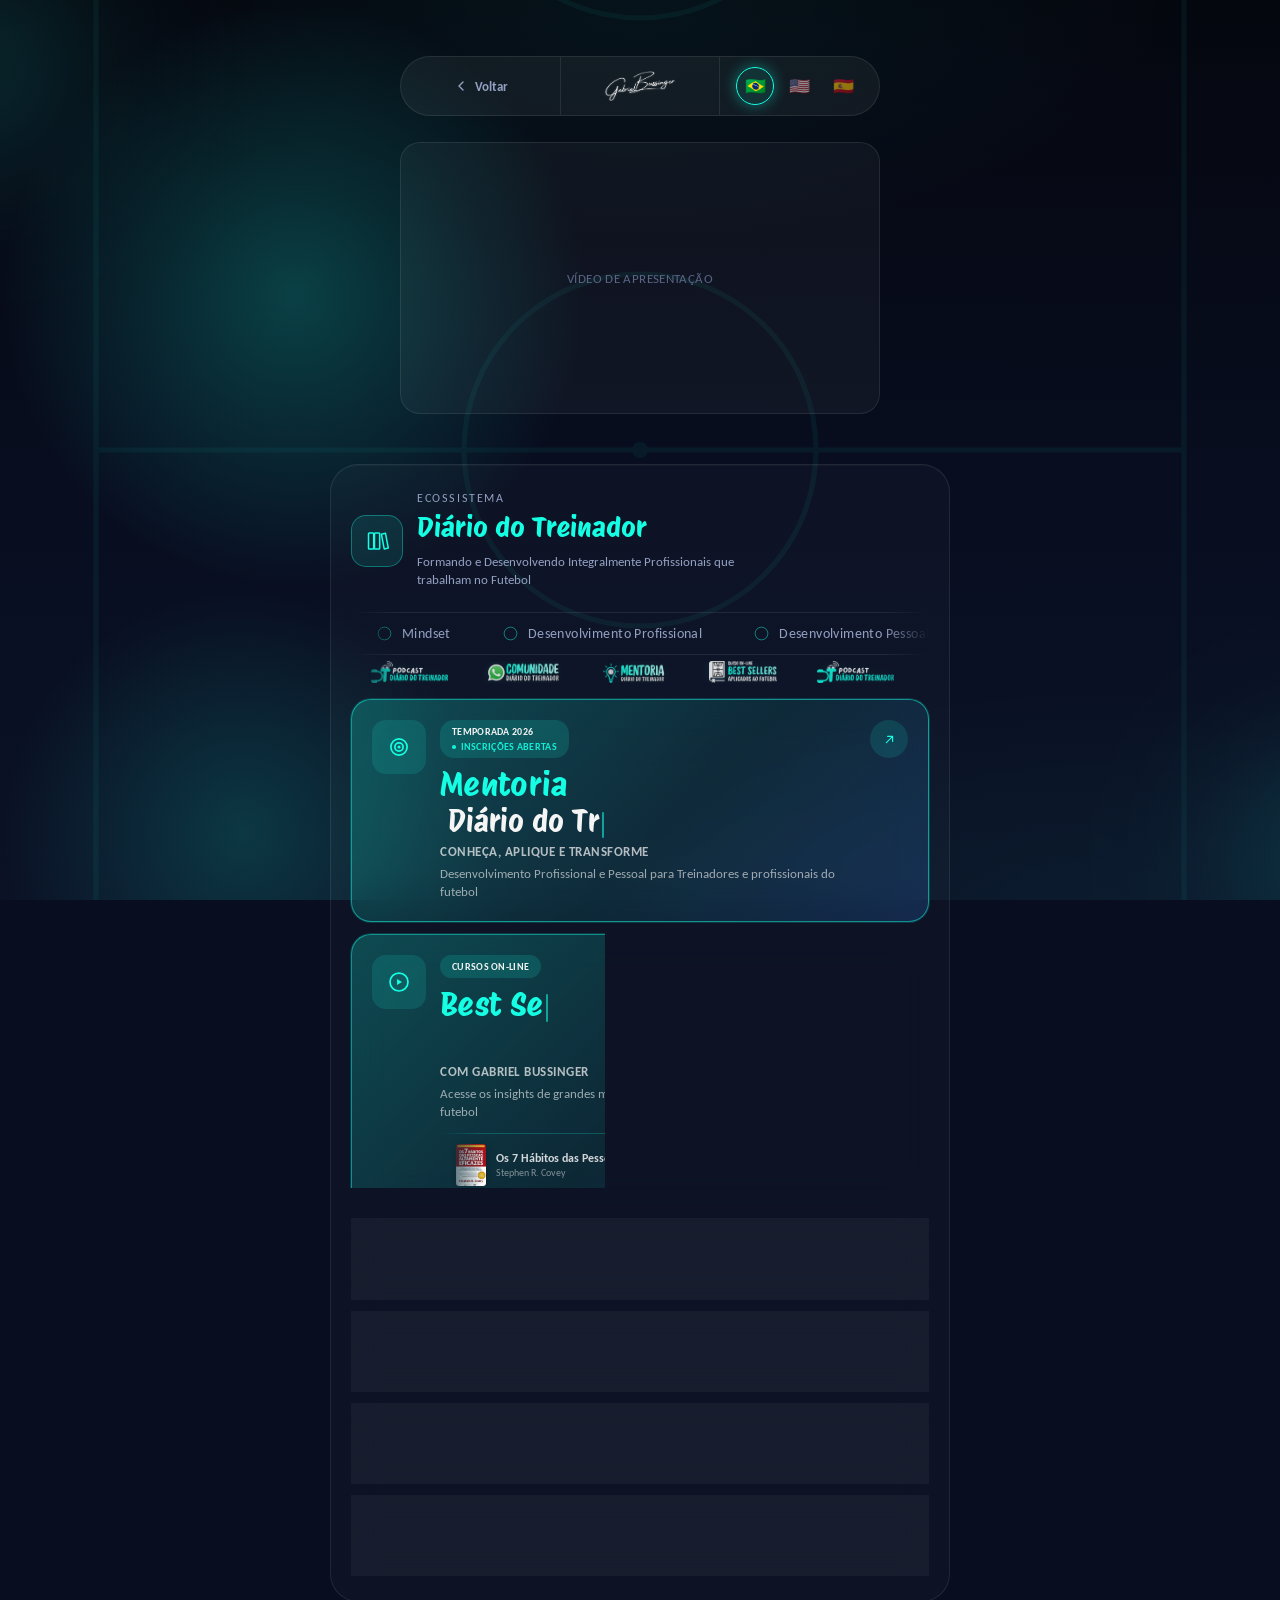
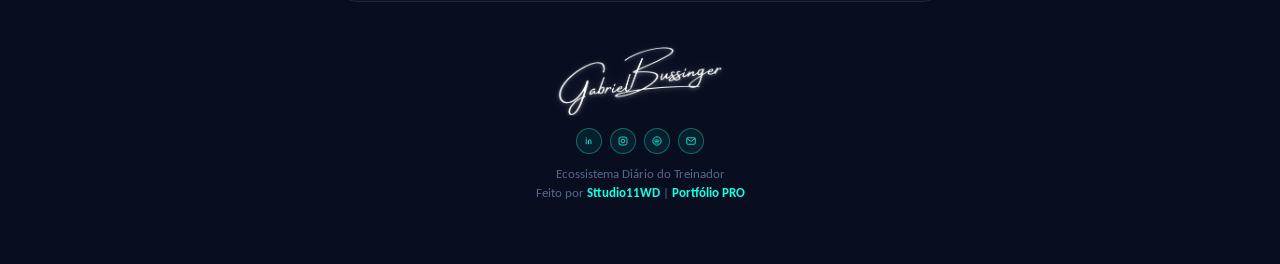
<file: index.html>
<!DOCTYPE html>
<html lang="pt-BR">
<head>
<meta charset="UTF-8" />
<meta name="viewport" content="width=device-width, initial-scale=1.0" />
<meta name="theme-color" content="#14ffe3" />
<title>Ecossistema Diário do Treinador | Gabriel Bussinger</title>
<meta name="description" content="Mentoria, cursos, podcast e comunidade do Ecossistema Diário do Treinador — com Gabriel Bussinger." />

<!-- Favicon -->
<link rel="icon" type="image/x-icon" href="images/favicon.ico" />
<link rel="icon" type="image/png" sizes="16x16" href="images/favicon-16.png" />
<link rel="icon" type="image/png" sizes="32x32" href="images/favicon-32.png" />
<link rel="icon" type="image/png" sizes="48x48" href="images/favicon-48.png" />
<link rel="icon" type="image/png" sizes="256x256" href="images/favicon.png" />
<link rel="apple-touch-icon" sizes="180x180" href="images/apple-touch-icon.png" />

<!-- Compartilhamento (WhatsApp, Instagram, Facebook, etc.) -->
<meta property="og:type" content="website" />
<meta property="og:site_name" content="Diário do Treinador" />
<meta property="og:title" content="Ecossistema Diário do Treinador | Gabriel Bussinger" />
<meta property="og:description" content="Mentoria, cursos, podcast e comunidade do Ecossistema Diário do Treinador." />
<meta property="og:image" content="https://diariodotreinador.com.br/images/og-share.jpg" />
<meta property="og:image:width" content="1200" />
<meta property="og:image:height" content="630" />
<meta property="og:url" content="https://diariodotreinador.com.br/" />
<meta property="og:locale" content="pt_BR" />

<link rel="preconnect" href="https://fonts.googleapis.com">
<link rel="preconnect" href="https://fonts.gstatic.com" crossorigin>
<link href="https://fonts.googleapis.com/css2?family=Protest+Riot&family=Carlito:ital,wght@0,400;0,700;1,400&display=swap" rel="stylesheet">

<link rel="stylesheet" href="css/style.css" />
</head>
<body>

  <div class="flow-bg" aria-hidden="true">
    <svg class="pitch-svg" viewBox="0 0 800 1200" preserveAspectRatio="xMidYMid slice" xmlns="http://www.w3.org/2000/svg">
      <rect x="60" y="40" width="680" height="1120" rx="4" fill="none" stroke="currentColor" stroke-width="3.2"/>
      <line x1="60" y1="600" x2="740" y2="600" stroke="currentColor" stroke-width="3.2"/>
      <circle cx="400" cy="600" r="110" fill="none" stroke="currentColor" stroke-width="3.2"/>
      <circle cx="400" cy="600" r="5" fill="currentColor"/>
      <rect x="220" y="40" width="360" height="180" fill="none" stroke="currentColor" stroke-width="3.2"/>
      <rect x="310" y="40" width="180" height="70" fill="none" stroke="currentColor" stroke-width="3.2"/>
      <path d="M290 220 A110 110 0 0 0 510 220" fill="none" stroke="currentColor" stroke-width="3.2"/>
      <circle cx="400" cy="160" r="5" fill="currentColor"/>
      <rect x="220" y="980" width="360" height="180" fill="none" stroke="currentColor" stroke-width="3.2"/>
      <rect x="310" y="1090" width="180" height="70" fill="none" stroke="currentColor" stroke-width="3.2"/>
      <path d="M290 980 A110 110 0 0 1 510 980" fill="none" stroke="currentColor" stroke-width="3.2"/>
      <circle cx="400" cy="1040" r="5" fill="currentColor"/>
      <path d="M60 65 A25 25 0 0 0 85 40" fill="none" stroke="currentColor" stroke-width="3"/>
      <path d="M715 40 A25 25 0 0 0 740 65" fill="none" stroke="currentColor" stroke-width="3"/>
      <path d="M740 1135 A25 25 0 0 0 715 1160" fill="none" stroke="currentColor" stroke-width="3"/>
      <path d="M85 1160 A25 25 0 0 0 60 1135" fill="none" stroke="currentColor" stroke-width="3"/>
    </svg>
    <div class="pitch-light pitch-light-1"></div>
    <div class="pitch-light pitch-light-2"></div>
    <div class="bg-video-overlay"></div>
    <div class="light-orb light-orb-1"></div>
    <div class="light-orb light-orb-2"></div>
    <div class="light-orb light-orb-3"></div>
  </div>

  <main class="page">

    <div class="page2-topbar">
      <a href="gabriel-bussinger.html" class="page2-back" id="page2-back">
        <svg viewBox="0 0 24 24" fill="none" stroke="currentColor" stroke-width="2"><path d="M15 18l-6-6 6-6" stroke-linecap="round" stroke-linejoin="round"/></svg>
        <span id="page2-back-label">Voltar</span>
      </a>
      <div class="page2-signature">
        <img src="images/assinatura-gabriel.png" alt="Gabriel Bussinger" class="signature-img signature-img-topbar" />
      </div>
      <div class="lang-switcher" id="lang-switcher" aria-label="Selecionar idioma"></div>
    </div>

    <!-- ================= VÍDEO DE APRESENTAÇÃO ================= -->
    <!-- Cole aqui o embed do vídeo (YouTube/Vimeo) dentro de <div class="page2-video-frame">,
         ou troque por uma tag <video> — o container já mantém a proporção 16:9 automaticamente. -->
    <div class="page2-video">
      <div class="page2-video-frame">
        <!-- <iframe src="https://www.youtube.com/embed/SEU_VIDEO_ID" title="Vídeo de apresentação" frameborder="0" allow="accelerometer; autoplay; clipboard-write; encrypted-media; gyroscope; picture-in-picture" allowfullscreen></iframe> -->
      </div>
    </div>

    <!-- ================= ECOSSISTEMA DIÁRIO DO TREINADOR ================= -->
    <section class="content-panel diario-panel">
      <div class="diario-header">
        <div class="diario-logo" id="diario-logo"><svg viewBox="0 0 24 24" fill="none" stroke="currentColor" stroke-width="1.5"><rect x="3.5" y="4" width="5.2" height="16" rx="0.8"/><rect x="9.5" y="4" width="5.2" height="16" rx="0.8"/><path d="M16.4 5.2l4.1-0.9 2.8 14.7-4.1 0.9z" stroke-linejoin="round"/></svg></div>
        <div>
          <span class="diario-eyebrow" id="diario-eyebrow">Ecossistema</span>
          <span class="diario-title" id="grupo2-titulo"></span>
          <p class="diario-slogan" id="grupo2-slogan"></p>
        </div>
      </div>

      <div class="brand-strip" aria-hidden="true">
        <div class="brand-track" id="brand-track"></div>
      </div>

      <div class="brand-carousel" aria-hidden="true">
        <div class="brand-carousel-track" id="brand-carousel-track"></div>
      </div>

      <ul class="link-list" id="grupo2-lista"></ul>
    </section>

    <footer class="site-footer">
      <strong id="footer-nome"></strong>
      <div class="footer-social" id="footer-social"></div>
      <span id="footer-ecossistema"></span>
      <span id="footer-dev"></span>
    </footer>

  </main>

  <script src="data/links.js"></script>
  <script src="js/icons.js"></script>
  <script src="js/main.js"></script>
</body>
</html>
</file>
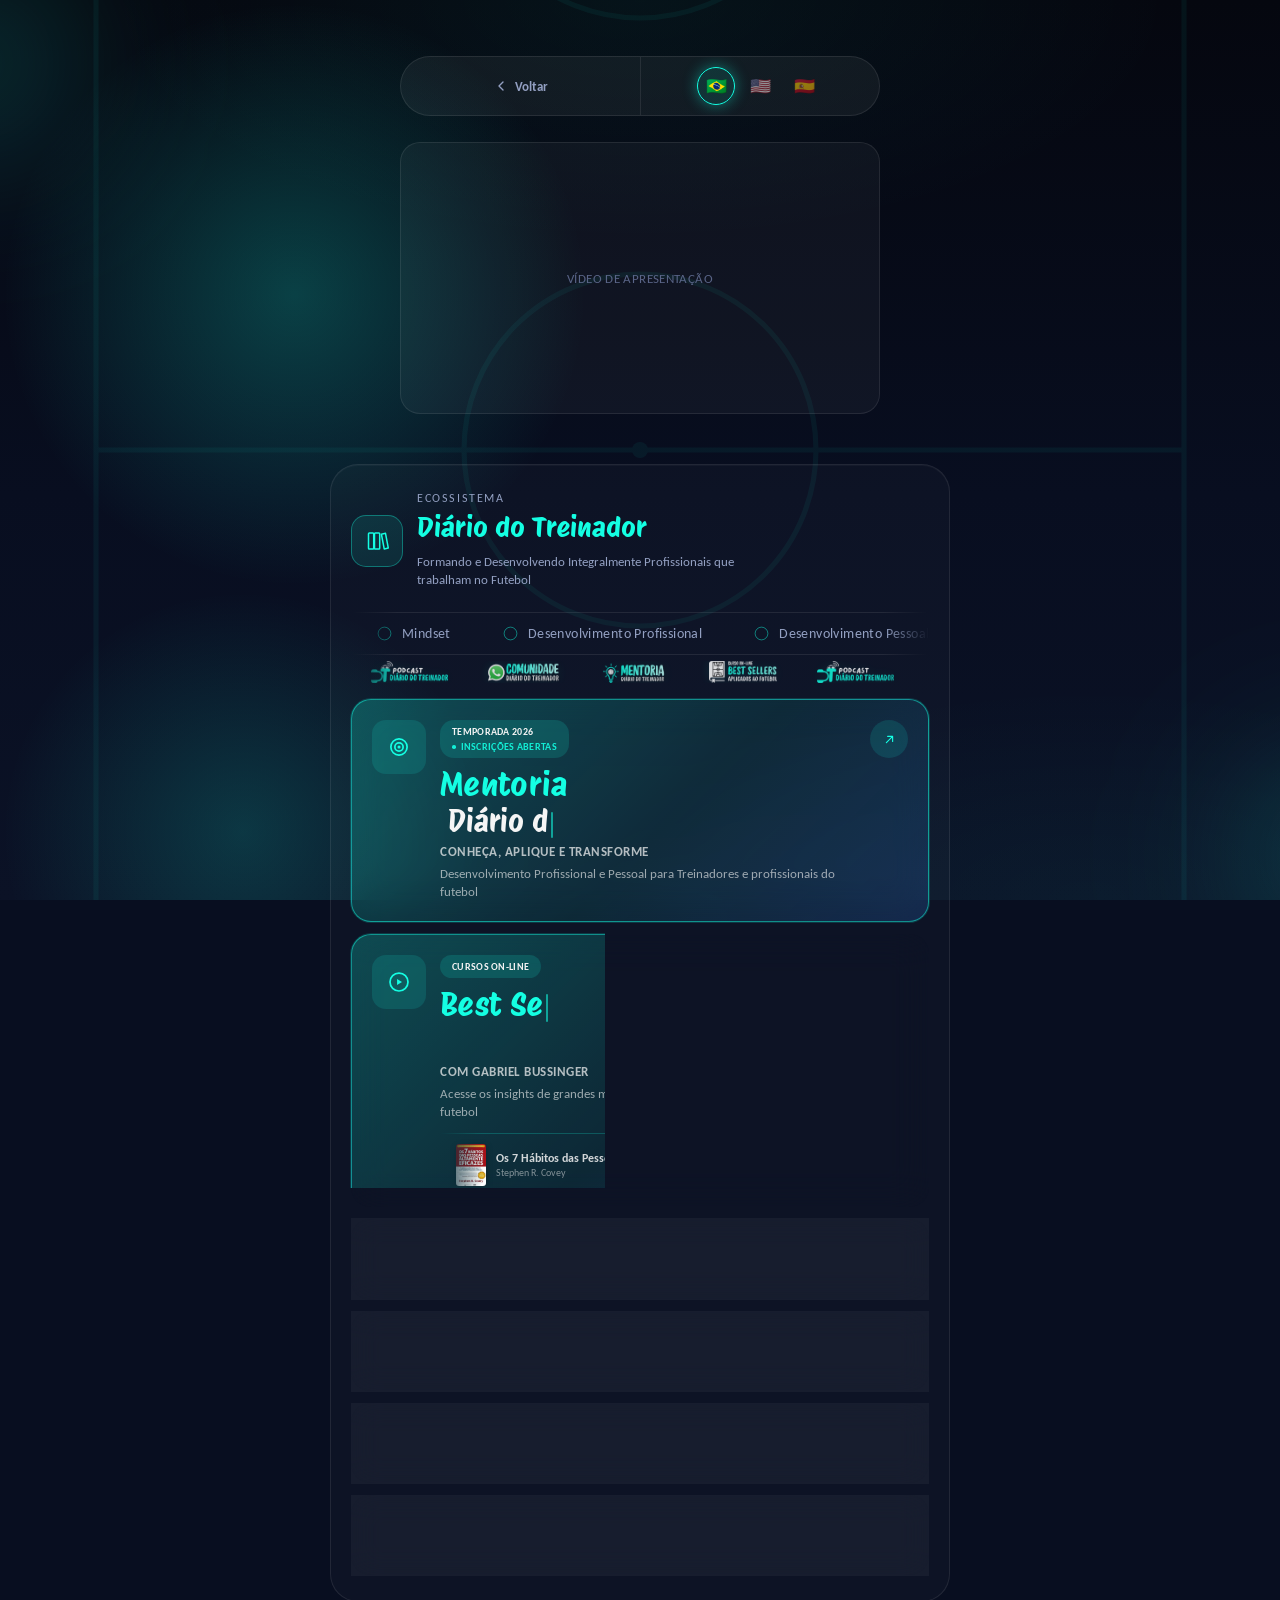
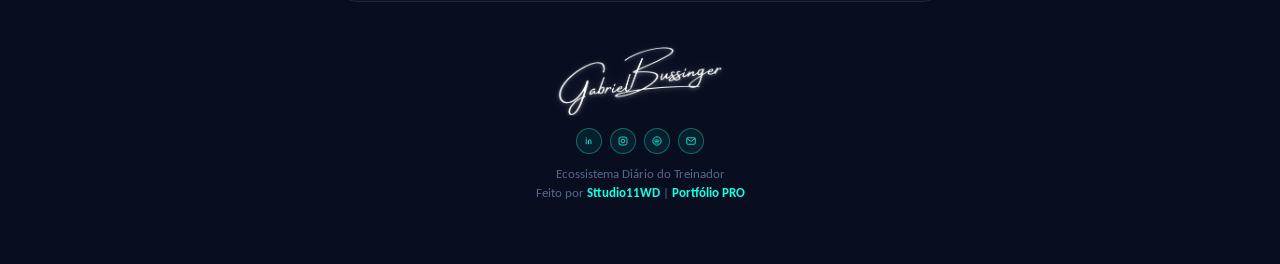
<file: diario-do-treinador.html>
<!DOCTYPE html>
<html lang="pt-BR">
<head>
<meta charset="UTF-8" />
<meta name="viewport" content="width=device-width, initial-scale=1.0" />
<meta name="theme-color" content="#14ffe3" />
<title>Ecossistema Diário do Treinador | Gabriel Bussinger</title>
<meta name="description" content="Mentoria, cursos, podcast e comunidade do Ecossistema Diário do Treinador — com Gabriel Bussinger." />

<!-- Favicon -->
<link rel="icon" type="image/x-icon" href="images/favicon.ico" />
<link rel="icon" type="image/png" sizes="16x16" href="images/favicon-16.png" />
<link rel="icon" type="image/png" sizes="32x32" href="images/favicon-32.png" />
<link rel="icon" type="image/png" sizes="48x48" href="images/favicon-48.png" />
<link rel="icon" type="image/png" sizes="256x256" href="images/favicon.png" />
<link rel="apple-touch-icon" sizes="180x180" href="images/apple-touch-icon.png" />

<!-- Compartilhamento (WhatsApp, Instagram, Facebook, etc.) -->
<meta property="og:type" content="website" />
<meta property="og:site_name" content="Diário do Treinador" />
<meta property="og:title" content="Ecossistema Diário do Treinador | Gabriel Bussinger" />
<meta property="og:description" content="Mentoria, cursos, podcast e comunidade do Ecossistema Diário do Treinador." />
<meta property="og:image" content="https://diariodotreinador.com.br/images/og-share.jpg" />
<meta property="og:image:width" content="1200" />
<meta property="og:image:height" content="630" />
<meta property="og:url" content="https://diariodotreinador.com.br/diario-do-treinador.html" />
<meta property="og:locale" content="pt_BR" />

<link rel="preconnect" href="https://fonts.googleapis.com">
<link rel="preconnect" href="https://fonts.gstatic.com" crossorigin>
<link href="https://fonts.googleapis.com/css2?family=Protest+Riot&family=Carlito:ital,wght@0,400;0,700;1,400&display=swap" rel="stylesheet">

<link rel="stylesheet" href="css/style.css" />
</head>
<body>

  <div class="flow-bg" aria-hidden="true">
    <svg class="pitch-svg" viewBox="0 0 800 1200" preserveAspectRatio="xMidYMid slice" xmlns="http://www.w3.org/2000/svg">
      <rect x="60" y="40" width="680" height="1120" rx="4" fill="none" stroke="currentColor" stroke-width="3.2"/>
      <line x1="60" y1="600" x2="740" y2="600" stroke="currentColor" stroke-width="3.2"/>
      <circle cx="400" cy="600" r="110" fill="none" stroke="currentColor" stroke-width="3.2"/>
      <circle cx="400" cy="600" r="5" fill="currentColor"/>
      <rect x="220" y="40" width="360" height="180" fill="none" stroke="currentColor" stroke-width="3.2"/>
      <rect x="310" y="40" width="180" height="70" fill="none" stroke="currentColor" stroke-width="3.2"/>
      <path d="M290 220 A110 110 0 0 0 510 220" fill="none" stroke="currentColor" stroke-width="3.2"/>
      <circle cx="400" cy="160" r="5" fill="currentColor"/>
      <rect x="220" y="980" width="360" height="180" fill="none" stroke="currentColor" stroke-width="3.2"/>
      <rect x="310" y="1090" width="180" height="70" fill="none" stroke="currentColor" stroke-width="3.2"/>
      <path d="M290 980 A110 110 0 0 1 510 980" fill="none" stroke="currentColor" stroke-width="3.2"/>
      <circle cx="400" cy="1040" r="5" fill="currentColor"/>
      <path d="M60 65 A25 25 0 0 0 85 40" fill="none" stroke="currentColor" stroke-width="3"/>
      <path d="M715 40 A25 25 0 0 0 740 65" fill="none" stroke="currentColor" stroke-width="3"/>
      <path d="M740 1135 A25 25 0 0 0 715 1160" fill="none" stroke="currentColor" stroke-width="3"/>
      <path d="M85 1160 A25 25 0 0 0 60 1135" fill="none" stroke="currentColor" stroke-width="3"/>
    </svg>
    <div class="pitch-light pitch-light-1"></div>
    <div class="pitch-light pitch-light-2"></div>
    <div class="bg-video-overlay"></div>
    <div class="light-orb light-orb-1"></div>
    <div class="light-orb light-orb-2"></div>
    <div class="light-orb light-orb-3"></div>
  </div>

  <main class="page">

    <div class="page2-topbar">
      <a href="index.html" class="page2-back" id="page2-back">
        <svg viewBox="0 0 24 24" fill="none" stroke="currentColor" stroke-width="2"><path d="M15 18l-6-6 6-6" stroke-linecap="round" stroke-linejoin="round"/></svg>
        <span id="page2-back-label">Voltar</span>
      </a>
      <div class="lang-switcher" id="lang-switcher" aria-label="Selecionar idioma"></div>
    </div>

    <!-- ================= VÍDEO DE APRESENTAÇÃO ================= -->
    <!-- Cole aqui o embed do vídeo (YouTube/Vimeo) dentro de <div class="page2-video-frame">,
         ou troque por uma tag <video> — o container já mantém a proporção 16:9 automaticamente. -->
    <div class="page2-video">
      <div class="page2-video-frame">
        <!-- <iframe src="https://www.youtube.com/embed/SEU_VIDEO_ID" title="Vídeo de apresentação" frameborder="0" allow="accelerometer; autoplay; clipboard-write; encrypted-media; gyroscope; picture-in-picture" allowfullscreen></iframe> -->
      </div>
    </div>

    <!-- ================= ECOSSISTEMA DIÁRIO DO TREINADOR ================= -->
    <section class="content-panel diario-panel">
      <div class="diario-header">
        <div class="diario-logo" id="diario-logo"><svg viewBox="0 0 24 24" fill="none" stroke="currentColor" stroke-width="1.5"><rect x="3.5" y="4" width="5.2" height="16" rx="0.8"/><rect x="9.5" y="4" width="5.2" height="16" rx="0.8"/><path d="M16.4 5.2l4.1-0.9 2.8 14.7-4.1 0.9z" stroke-linejoin="round"/></svg></div>
        <div>
          <span class="diario-eyebrow" id="diario-eyebrow">Ecossistema</span>
          <span class="diario-title" id="grupo2-titulo"></span>
          <p class="diario-slogan" id="grupo2-slogan"></p>
        </div>
      </div>

      <div class="brand-strip" aria-hidden="true">
        <div class="brand-track" id="brand-track"></div>
      </div>

      <div class="brand-carousel" aria-hidden="true">
        <div class="brand-carousel-track" id="brand-carousel-track"></div>
      </div>

      <ul class="link-list" id="grupo2-lista"></ul>
    </section>

    <footer class="site-footer">
      <strong id="footer-nome"></strong>
      <div class="footer-social" id="footer-social"></div>
      <span id="footer-ecossistema"></span>
      <span id="footer-dev"></span>
    </footer>

  </main>

  <script src="data/links.js"></script>
  <script src="js/icons.js"></script>
  <script src="js/main.js"></script>
</body>
</html>
</file>
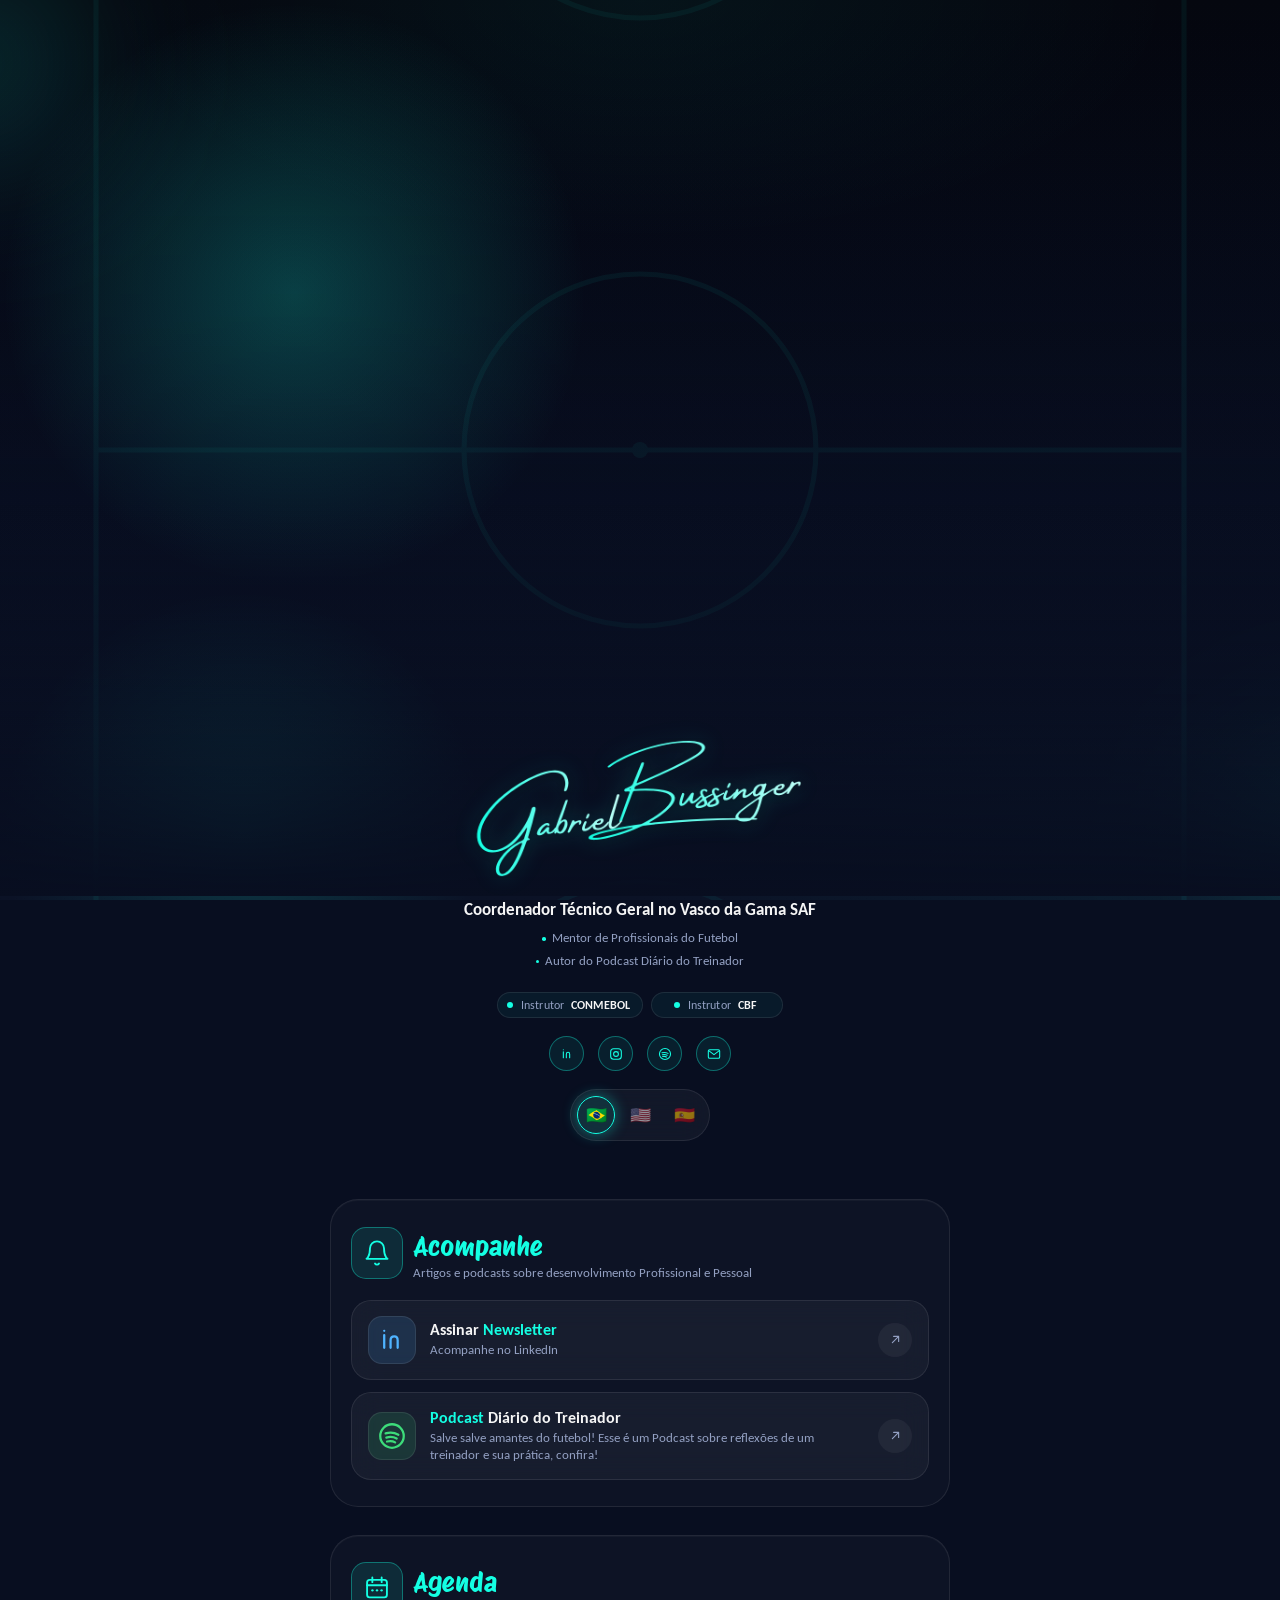
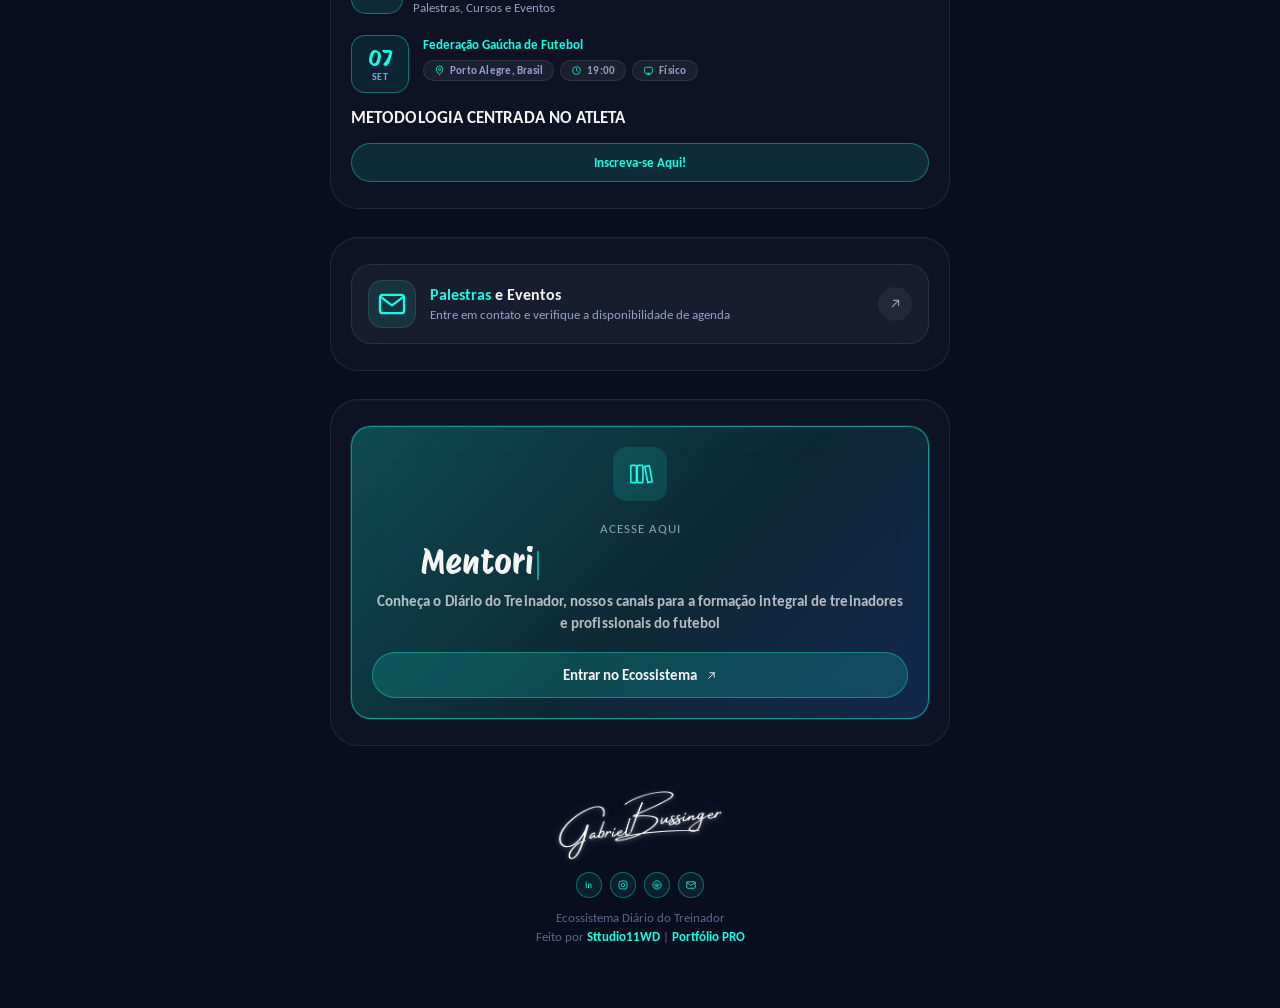
<file: gabriel-bussinger.html>
<!DOCTYPE html>
<html lang="pt-BR">
<head>
<meta charset="UTF-8" />
<meta name="viewport" content="width=device-width, initial-scale=1.0" />
<meta name="theme-color" content="#14ffe3" />
<title>Gabriel Bussinger | Diário do Treinador</title>
<meta name="description" content="Gabriel Bussinger — Coordenador Técnico Geral, instrutor CONMEBOL/CBF e idealizador do Ecossistema Diário do Treinador. Mentoria, cursos e conteúdos para treinadores de futebol." />

<!-- Favicon -->
<link rel="icon" type="image/x-icon" href="images/favicon.ico" />
<link rel="icon" type="image/png" sizes="16x16" href="images/favicon-16.png" />
<link rel="icon" type="image/png" sizes="32x32" href="images/favicon-32.png" />
<link rel="icon" type="image/png" sizes="48x48" href="images/favicon-48.png" />
<link rel="icon" type="image/png" sizes="256x256" href="images/favicon.png" />
<link rel="apple-touch-icon" sizes="180x180" href="images/apple-touch-icon.png" />

<!-- Compartilhamento (WhatsApp, Instagram, Facebook, etc.) -->
<meta property="og:type" content="website" />
<meta property="og:site_name" content="Diário do Treinador" />
<meta property="og:title" content="Gabriel Bussinger | Diário do Treinador" />
<meta property="og:description" content="Educação, evolução e desenvolvimento integral de treinadores e profissionais do futebol. Mentoria, cursos e conteúdos com Gabriel Bussinger." />
<meta property="og:image" content="https://diariodotreinador.com.br/gabriel-bussinger.htmlimages/og-share.jpg" />
<meta property="og:image:width" content="1200" />
<meta property="og:image:height" content="630" />
<meta property="og:url" content="https://diariodotreinador.com.br/gabriel-bussinger.html" />
<meta property="og:locale" content="pt_BR" />

<!-- Compartilhamento (X/Twitter) -->
<meta name="twitter:card" content="summary_large_image" />
<meta name="twitter:title" content="Gabriel Bussinger | Diário do Treinador" />
<meta name="twitter:description" content="Educação, evolução e desenvolvimento integral de treinadores e profissionais do futebol." />
<meta name="twitter:image" content="https://diariodotreinador.com.br/gabriel-bussinger.htmlimages/og-share.jpg" />

<link rel="preconnect" href="https://fonts.googleapis.com">
<link rel="preconnect" href="https://fonts.gstatic.com" crossorigin>
<link href="https://fonts.googleapis.com/css2?family=Protest+Riot&family=Carlito:ital,wght@0,400;0,700;1,400&display=swap" rel="stylesheet">

<link rel="stylesheet" href="css/style.css" />
</head>
<body>

  <div class="flow-bg" aria-hidden="true">
    <svg class="pitch-svg" viewBox="0 0 800 1200" preserveAspectRatio="xMidYMid slice" xmlns="http://www.w3.org/2000/svg">
      <rect x="60" y="40" width="680" height="1120" rx="4" fill="none" stroke="currentColor" stroke-width="3.2"/>
      <line x1="60" y1="600" x2="740" y2="600" stroke="currentColor" stroke-width="3.2"/>
      <circle cx="400" cy="600" r="110" fill="none" stroke="currentColor" stroke-width="3.2"/>
      <circle cx="400" cy="600" r="5" fill="currentColor"/>
      <!-- área grande superior -->
      <rect x="220" y="40" width="360" height="180" fill="none" stroke="currentColor" stroke-width="3.2"/>
      <rect x="310" y="40" width="180" height="70" fill="none" stroke="currentColor" stroke-width="3.2"/>
      <path d="M290 220 A110 110 0 0 0 510 220" fill="none" stroke="currentColor" stroke-width="3.2"/>
      <circle cx="400" cy="160" r="5" fill="currentColor"/>
      <!-- área grande inferior -->
      <rect x="220" y="980" width="360" height="180" fill="none" stroke="currentColor" stroke-width="3.2"/>
      <rect x="310" y="1090" width="180" height="70" fill="none" stroke="currentColor" stroke-width="3.2"/>
      <path d="M290 980 A110 110 0 0 1 510 980" fill="none" stroke="currentColor" stroke-width="3.2"/>
      <circle cx="400" cy="1040" r="5" fill="currentColor"/>
      <!-- escanteios -->
      <path d="M60 65 A25 25 0 0 0 85 40" fill="none" stroke="currentColor" stroke-width="3"/>
      <path d="M715 40 A25 25 0 0 0 740 65" fill="none" stroke="currentColor" stroke-width="3"/>
      <path d="M740 1135 A25 25 0 0 0 715 1160" fill="none" stroke="currentColor" stroke-width="3"/>
      <path d="M85 1160 A25 25 0 0 0 60 1135" fill="none" stroke="currentColor" stroke-width="3"/>
    </svg>
    <div class="pitch-light pitch-light-1"></div>
    <div class="pitch-light pitch-light-2"></div>
    <div class="bg-video-overlay"></div>
    <div class="light-orb light-orb-1"></div>
    <div class="light-orb light-orb-2"></div>
    <div class="light-orb light-orb-3"></div>
  </div>

  <main class="page">

    <!-- ================= PAINEL 1 — GABRIEL BUSSINGER ================= -->
    <section class="hero-v2">
      <div class="hero-video-block">
        <div class="hero-bg-video">
          <video autoplay muted loop playsinline>
            <source src="gabriel-bg.mp4" type="video/mp4">
          </video>
          <div class="hero-bg-video-overlay"></div>
        </div>
        <h1 id="hero-nome"></h1>
      </div>

      <div class="role-lines" id="hero-roles"></div>
      <div class="cred-badges" id="cred-badges"></div>

      <div class="social-row" id="social-row"></div>

      <div class="lang-switcher" id="lang-switcher" aria-label="Selecionar idioma"></div>
    </section>

    <!-- ================= CAIXA 1 — NEWSLETTER + PODCAST ================= -->
    <section class="content-panel">
      <div class="panel-header">
        <span class="panel-icon"><svg viewBox="0 0 24 24" fill="none" stroke="currentColor" stroke-width="1.6"><path d="M18 8a6 6 0 10-12 0c0 7-3 9-3 9h18s-3-2-3-9" stroke-linecap="round" stroke-linejoin="round"/><path d="M13.73 21a2 2 0 01-3.46 0" stroke-linecap="round" stroke-linejoin="round"/></svg></span>
        <div>
          <span class="panel-title" id="grupo1-titulo"></span>
          <p class="panel-subtitle" id="grupo1-subtitulo"></p>
        </div>
      </div>
      <ul class="link-list" id="grupo1-lista"></ul>
    </section>

    <!-- ================= CAIXA 2 — AGENDA ================= -->
    <section class="content-panel">
      <div class="panel-header">
        <span class="panel-icon"><svg viewBox="0 0 24 24" fill="none" stroke="currentColor" stroke-width="1.6"><rect x="3.5" y="5" width="17" height="15" rx="2.2"/><path d="M3.5 9.6h17M8 3v4M16 3v4" stroke-linecap="round"/><circle cx="8.1" cy="14" r="1" fill="currentColor" stroke="none"/><circle cx="12" cy="14" r="1" fill="currentColor" stroke="none"/><circle cx="15.9" cy="14" r="1" fill="currentColor" stroke="none"/></svg></span>
        <div>
          <span class="panel-title" id="agenda-titulo"></span>
          <p class="panel-subtitle" id="agenda-heading"></p>
        </div>
      </div>
      <ul class="agenda-list-flat" id="agenda-lista"></ul>
    </section>

    <!-- ================= CAIXA 3 — PALESTRAS E EVENTOS (contato) ================= -->
    <section class="content-panel">
      <ul class="link-list" id="grupo3-lista"></ul>
    </section>

    <!-- ================= CAIXA 4 — ECOSSISTEMA (leva pra página 2) ================= -->
    <section class="content-panel">
      <ul class="link-list" id="grupo4-lista"></ul>
    </section>

    <footer class="site-footer">
      <strong id="footer-nome"></strong>
      <div class="footer-social" id="footer-social"></div>
      <span id="footer-ecossistema"></span>
      <span id="footer-dev"></span>
    </footer>

  </main>

  <script src="data/links.js"></script>
  <script src="js/icons.js"></script>
  <script src="js/main.js"></script>
</body>
</html>
</file>
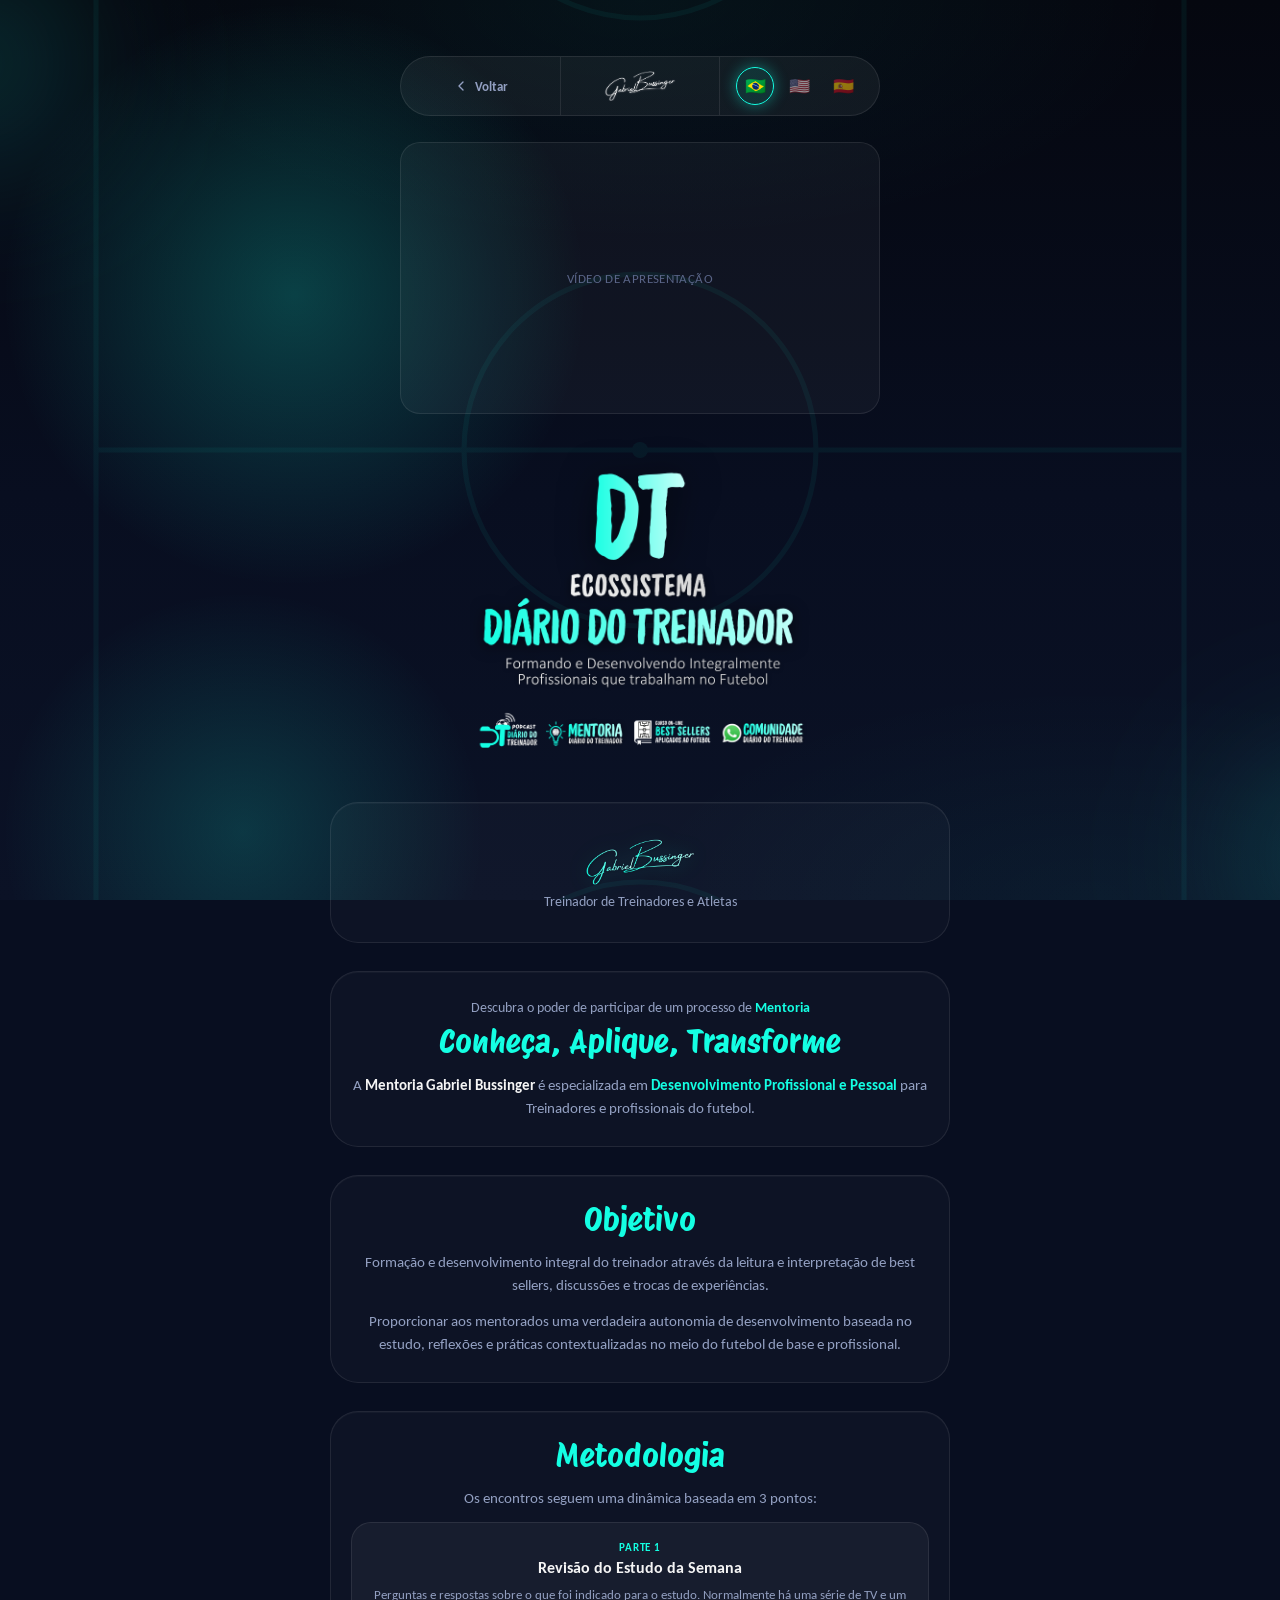
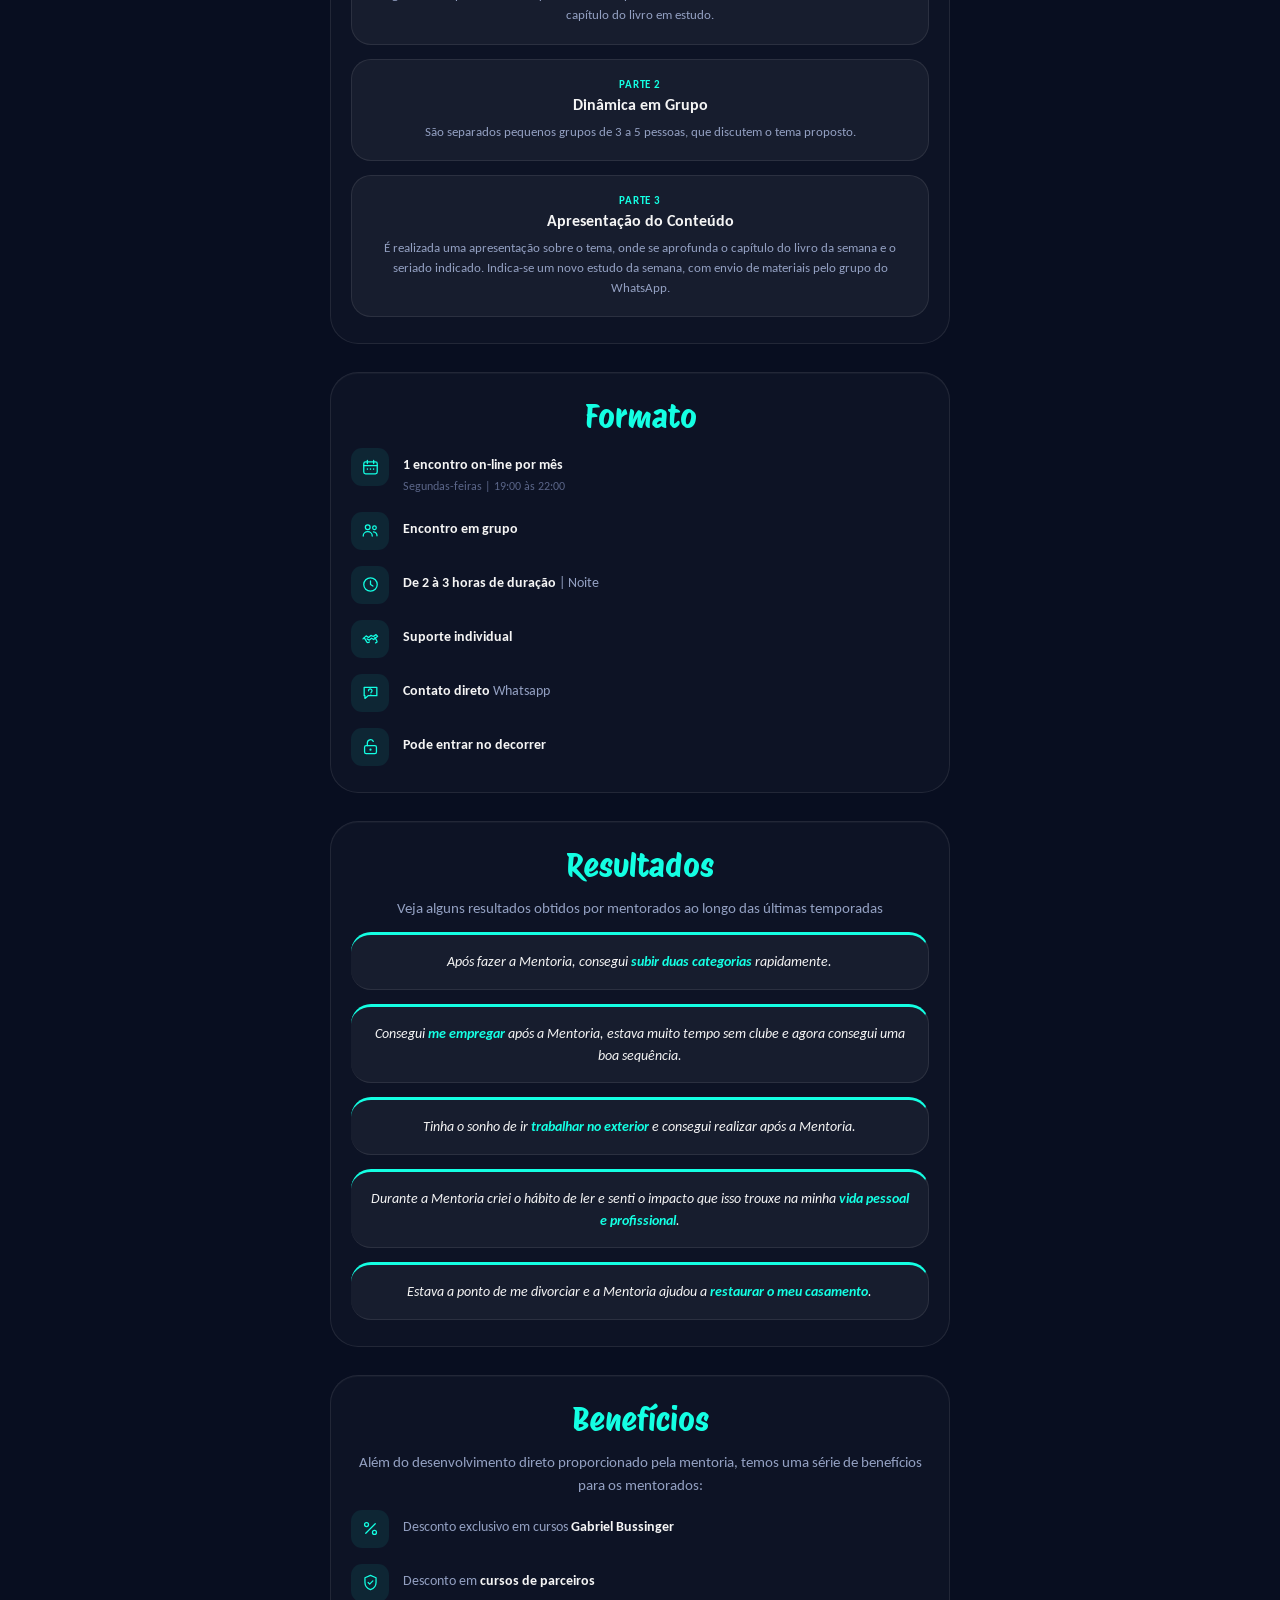
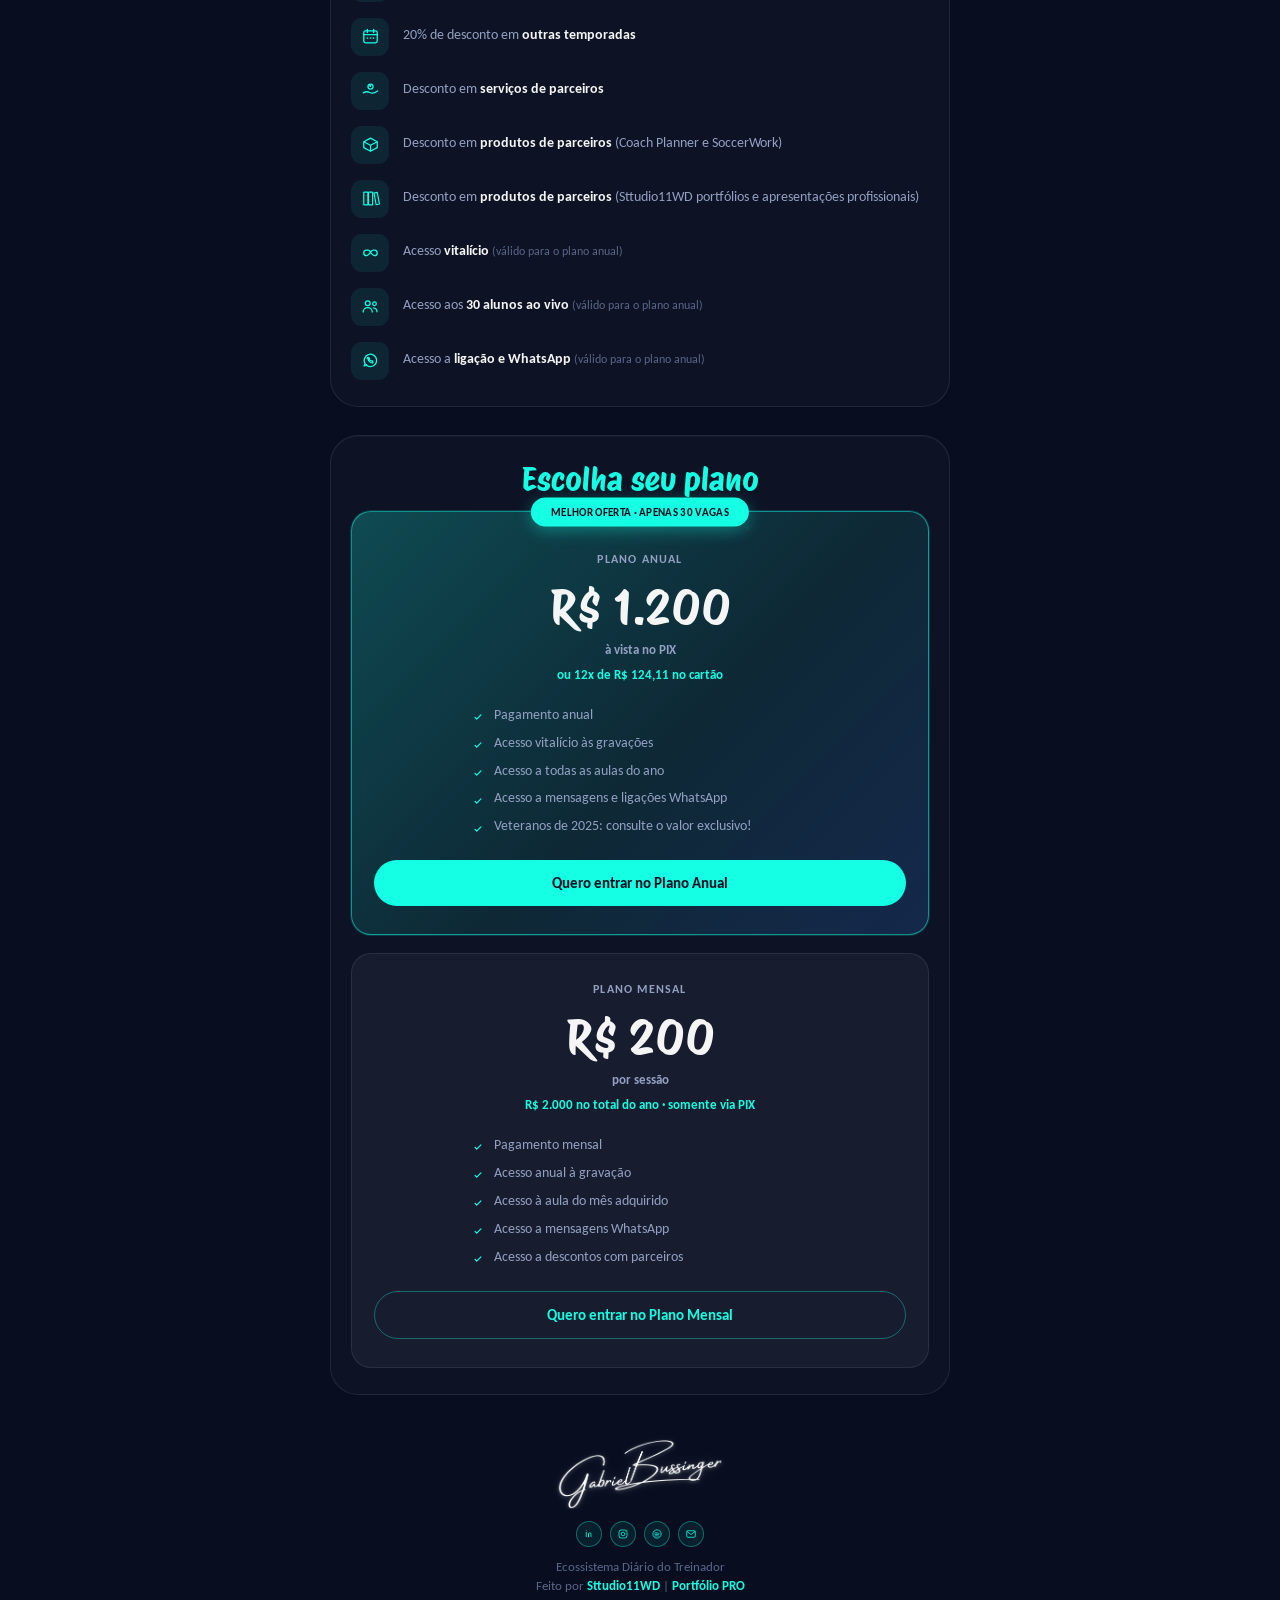
<file: mentoria.html>
<!DOCTYPE html>
<html lang="pt-BR">
<head>
<meta charset="UTF-8" />
<meta name="viewport" content="width=device-width, initial-scale=1.0" />
<meta name="theme-color" content="#14ffe3" />
<title>Mentoria Diário do Treinador | Gabriel Bussinger</title>
<meta name="description" content="Mentoria Gabriel Bussinger — Desenvolvimento Profissional e Pessoal para treinadores e profissionais do futebol. Conheça, aplique, transforme." />

<!-- Favicon -->
<link rel="icon" type="image/x-icon" href="images/favicon.ico" />
<link rel="icon" type="image/png" sizes="16x16" href="images/favicon-16.png" />
<link rel="icon" type="image/png" sizes="32x32" href="images/favicon-32.png" />
<link rel="icon" type="image/png" sizes="48x48" href="images/favicon-48.png" />
<link rel="icon" type="image/png" sizes="256x256" href="images/favicon.png" />
<link rel="apple-touch-icon" sizes="180x180" href="images/apple-touch-icon.png" />

<!-- Compartilhamento (WhatsApp, Instagram, Facebook, etc.) -->
<meta property="og:type" content="website" />
<meta property="og:site_name" content="Diário do Treinador" />
<meta property="og:title" content="Mentoria Diário do Treinador | Gabriel Bussinger" />
<meta property="og:description" content="Desenvolvimento Profissional e Pessoal para treinadores e profissionais do futebol." />
<meta property="og:image" content="https://diariodotreinador.com.br/images/og-share.jpg" />
<meta property="og:image:width" content="1200" />
<meta property="og:image:height" content="630" />
<meta property="og:url" content="https://diariodotreinador.com.br/mentoria.html" />
<meta property="og:locale" content="pt_BR" />

<link rel="preconnect" href="https://fonts.googleapis.com">
<link rel="preconnect" href="https://fonts.gstatic.com" crossorigin>
<link href="https://fonts.googleapis.com/css2?family=Protest+Riot&family=Carlito:ital,wght@0,400;0,700;1,400&display=swap" rel="stylesheet">

<link rel="stylesheet" href="css/style.css" />
</head>
<body>

  <div class="flow-bg" aria-hidden="true">
    <svg class="pitch-svg" viewBox="0 0 800 1200" preserveAspectRatio="xMidYMid slice" xmlns="http://www.w3.org/2000/svg">
      <rect x="60" y="40" width="680" height="1120" rx="4" fill="none" stroke="currentColor" stroke-width="3.2"/>
      <line x1="60" y1="600" x2="740" y2="600" stroke="currentColor" stroke-width="3.2"/>
      <circle cx="400" cy="600" r="110" fill="none" stroke="currentColor" stroke-width="3.2"/>
      <circle cx="400" cy="600" r="5" fill="currentColor"/>
      <rect x="220" y="40" width="360" height="180" fill="none" stroke="currentColor" stroke-width="3.2"/>
      <rect x="310" y="40" width="180" height="70" fill="none" stroke="currentColor" stroke-width="3.2"/>
      <path d="M290 220 A110 110 0 0 0 510 220" fill="none" stroke="currentColor" stroke-width="3.2"/>
      <circle cx="400" cy="160" r="5" fill="currentColor"/>
      <rect x="220" y="980" width="360" height="180" fill="none" stroke="currentColor" stroke-width="3.2"/>
      <rect x="310" y="1090" width="180" height="70" fill="none" stroke="currentColor" stroke-width="3.2"/>
      <path d="M290 980 A110 110 0 0 1 510 980" fill="none" stroke="currentColor" stroke-width="3.2"/>
      <circle cx="400" cy="1040" r="5" fill="currentColor"/>
      <path d="M60 65 A25 25 0 0 0 85 40" fill="none" stroke="currentColor" stroke-width="3"/>
      <path d="M715 40 A25 25 0 0 0 740 65" fill="none" stroke="currentColor" stroke-width="3"/>
      <path d="M740 1135 A25 25 0 0 0 715 1160" fill="none" stroke="currentColor" stroke-width="3"/>
      <path d="M85 1160 A25 25 0 0 0 60 1135" fill="none" stroke="currentColor" stroke-width="3"/>
    </svg>
    <div class="pitch-light pitch-light-1"></div>
    <div class="pitch-light pitch-light-2"></div>
    <div class="bg-video-overlay"></div>
    <div class="light-orb light-orb-1"></div>
    <div class="light-orb light-orb-2"></div>
    <div class="light-orb light-orb-3"></div>
  </div>

  <main class="page">

    <div class="page2-topbar">
      <a href="index.html" class="page2-back">
        <svg viewBox="0 0 24 24" fill="none" stroke="currentColor" stroke-width="2"><path d="M15 18l-6-6 6-6" stroke-linecap="round" stroke-linejoin="round"/></svg>
        <span>Voltar</span>
      </a>
      <div class="page2-signature">
        <img src="images/assinatura-gabriel.png" alt="Gabriel Bussinger" class="signature-img signature-img-topbar" />
      </div>
      <div class="lang-switcher" id="lang-switcher" aria-label="Selecionar idioma"></div>
    </div>

    <!-- ================= VÍDEO DE APRESENTAÇÃO ================= -->
    <!-- Cole aqui o embed do vídeo (YouTube/Vimeo) dentro de <div class="page2-video-frame">,
         ou troque por uma tag <video> — o container já mantém a proporção 16:9 automaticamente. -->
    <div class="page2-video">
      <div class="page2-video-frame">
        <!-- <iframe src="https://www.youtube.com/embed/SEU_VIDEO_ID" title="Vídeo de apresentação" frameborder="0" allow="accelerometer; autoplay; clipboard-write; encrypted-media; gyroscope; picture-in-picture" allowfullscreen></iframe> -->
      </div>
    </div>

    <img src="images/logo-ecossistema.png" alt="Ecossistema Diário do Treinador" class="mentoria-logo-img" />

    <!-- ================= HERO ================= -->
    <section class="content-panel mentoria-hero">
      <img src="images/assinatura-gabriel.png" alt="Gabriel Bussinger" class="signature-img mentoria-signature" />
      <p class="mentoria-tagline">Treinador de Treinadores e Atletas</p>
    </section>

    <!-- ================= CONHEÇA, APLIQUE, TRANSFORME ================= -->
    <section class="content-panel mentoria-center">
      <p class="mentoria-eyebrow">Descubra o poder de participar de um processo de <span class="accent-word-inline">Mentoria</span></p>
      <h2 class="mentoria-title">Conheça, Aplique, Transforme</h2>
      <p class="mentoria-body">A <strong>Mentoria Gabriel Bussinger</strong> é especializada em <span class="accent-word-inline">Desenvolvimento Profissional e Pessoal</span> para Treinadores e profissionais do futebol.</p>
    </section>

    <!-- ================= OBJETIVO ================= -->
    <section class="content-panel mentoria-center">
      <h2 class="mentoria-title">Objetivo</h2>
      <p class="mentoria-body">Formação e desenvolvimento integral do treinador através da leitura e interpretação de best sellers, discussões e trocas de experiências.</p>
      <p class="mentoria-body">Proporcionar aos mentorados uma verdadeira autonomia de desenvolvimento baseada no estudo, reflexões e práticas contextualizadas no meio do futebol de base e profissional.</p>
    </section>

    <!-- ================= METODOLOGIA ================= -->
    <section class="content-panel mentoria-center">
      <h2 class="mentoria-title">Metodologia</h2>
      <p class="mentoria-body mentoria-body-center">Os encontros seguem uma dinâmica baseada em 3 pontos:</p>
      <div class="metodologia-grid">
        <div class="metodologia-card">
          <span class="metodologia-parte">Parte 1</span>
          <span class="metodologia-nome">Revisão do Estudo da Semana</span>
          <p>Perguntas e respostas sobre o que foi indicado para o estudo. Normalmente há uma série de TV e um capítulo do livro em estudo.</p>
        </div>
        <div class="metodologia-card">
          <span class="metodologia-parte">Parte 2</span>
          <span class="metodologia-nome">Dinâmica em Grupo</span>
          <p>São separados pequenos grupos de 3 a 5 pessoas, que discutem o tema proposto.</p>
        </div>
        <div class="metodologia-card">
          <span class="metodologia-parte">Parte 3</span>
          <span class="metodologia-nome">Apresentação do Conteúdo</span>
          <p>É realizada uma apresentação sobre o tema, onde se aprofunda o capítulo do livro da semana e o seriado indicado. Indica-se um novo estudo da semana, com envio de materiais pelo grupo do WhatsApp.</p>
        </div>
      </div>
    </section>

    <!-- ================= FORMATO ================= -->
    <section class="content-panel">
      <h2 class="mentoria-title">Formato</h2>
      <ul class="icon-list">
        <li>
          <span class="icon-list-ico"><svg viewBox="0 0 24 24" fill="none" stroke="currentColor" stroke-width="1.6"><rect x="3.5" y="5" width="17" height="15" rx="2.2"/><path d="M3.5 9.6h17M8 3v4M16 3v4" stroke-linecap="round"/><circle cx="8.1" cy="14" r="1" fill="currentColor" stroke="none"/><circle cx="12" cy="14" r="1" fill="currentColor" stroke="none"/><circle cx="15.9" cy="14" r="1" fill="currentColor" stroke="none"/></svg></span>
          <span><strong>1 encontro on-line por mês</strong><br><span class="icon-list-sub">Segundas-feiras | 19:00 às 22:00</span></span>
        </li>
        <li><span class="icon-list-ico"><svg viewBox="0 0 24 24" fill="none" stroke="currentColor" stroke-width="1.6"><circle cx="8.5" cy="8" r="3"/><path d="M2.8 19c0-3.1 2.6-5.5 5.7-5.5S14.2 15.9 14.2 19" stroke-linecap="round"/><circle cx="17" cy="8.5" r="2.3"/><path d="M15.7 13.7c2.5.3 4.5 2.4 4.5 5" stroke-linecap="round"/></svg></span><span><strong>Encontro em grupo</strong></span></li>
        <li><span class="icon-list-ico"><svg viewBox="0 0 24 24" fill="none" stroke="currentColor" stroke-width="1.6"><circle cx="12" cy="12" r="8.5"/><path d="M12 7.5V12l3 2" stroke-linecap="round" stroke-linejoin="round"/></svg></span><span><strong>De 2 à 3 horas de duração</strong> | Noite</span></li>
        <li><span class="icon-list-ico"><svg viewBox="0 0 24 24" fill="none" stroke="currentColor" stroke-width="1.6"><path d="M2.5 12.5l4-3.8 3 2 3-2.6 3 1.4 3.5-2.4 2 2.2-5 4-2.7-1.6-3 2.4-2.7-1.6" stroke-linecap="round" stroke-linejoin="round"/><path d="M4 11l3.5 5.5c.5.8 1.6 1 2.3.4l.7-.5M17.5 10.5L20 14.8c.5.8.2 1.8-.6 2.2l-1 .5" stroke-linecap="round" stroke-linejoin="round"/></svg></span><span><strong>Suporte individual</strong></span></li>
        <li><span class="icon-list-ico"><svg viewBox="0 0 24 24" fill="none" stroke="currentColor" stroke-width="1.6"><path d="M4 5.5h16v10.5H9l-4 3.5v-3.5H4z" stroke-linejoin="round"/><path d="M9.5 9.8a2.2 2.2 0 114 1.2c-.5.4-.9.8-.9 1.4" stroke-linecap="round"/><circle cx="12.5" cy="14.5" r="0.6" fill="currentColor" stroke="none"/></svg></span><span><strong>Contato direto</strong> Whatsapp</span></li>
        <li><span class="icon-list-ico"><svg viewBox="0 0 24 24" fill="none" stroke="currentColor" stroke-width="1.6"><rect x="4.5" y="11" width="15" height="10" rx="2"/><path d="M8 11V7.5a4 4 0 017.5-2" stroke-linecap="round"/><circle cx="12" cy="16" r="1.4" fill="currentColor" stroke="none"/></svg></span><span><strong>Pode entrar no decorrer</strong></span></li>
      </ul>
    </section>

    <!-- ================= RESULTADOS ================= -->
    <section class="content-panel mentoria-center">
      <h2 class="mentoria-title">Resultados</h2>
      <p class="mentoria-body mentoria-body-center">Veja alguns resultados obtidos por mentorados ao longo das últimas temporadas</p>
      <div class="depoimentos">
        <blockquote class="depoimento">Após fazer a Mentoria, consegui <span class="accent-word-inline">subir duas categorias</span> rapidamente.</blockquote>
        <blockquote class="depoimento">Consegui <span class="accent-word-inline">me empregar</span> após a Mentoria, estava muito tempo sem clube e agora consegui uma boa sequência.</blockquote>
        <blockquote class="depoimento">Tinha o sonho de ir <span class="accent-word-inline">trabalhar no exterior</span> e consegui realizar após a Mentoria.</blockquote>
        <blockquote class="depoimento">Durante a Mentoria criei o hábito de ler e senti o impacto que isso trouxe na minha <span class="accent-word-inline">vida pessoal e profissional</span>.</blockquote>
        <blockquote class="depoimento">Estava a ponto de me divorciar e a Mentoria ajudou a <span class="accent-word-inline">restaurar o meu casamento</span>.</blockquote>
      </div>
    </section>

    <!-- ================= BENEFÍCIOS ================= -->
    <section class="content-panel">
      <h2 class="mentoria-title">Benefícios</h2>
      <p class="mentoria-body mentoria-body-center">Além do desenvolvimento direto proporcionado pela mentoria, temos uma série de benefícios para os mentorados:</p>
      <ul class="icon-list">
        <li><span class="icon-list-ico"><svg viewBox="0 0 24 24" fill="none" stroke="currentColor" stroke-width="1.6"><circle cx="7" cy="7" r="2.5"/><circle cx="17" cy="17" r="2.5"/><path d="M18 6L6 18" stroke-linecap="round"/></svg></span><span>Desconto exclusivo em cursos <strong>Gabriel Bussinger</strong></span></li>
        <li><span class="icon-list-ico"><svg viewBox="0 0 24 24" fill="none" stroke="currentColor" stroke-width="1.6"><path d="M12 3l7 3v6c0 4.5-3 7.5-7 9-4-1.5-7-4.5-7-9V6z" stroke-linejoin="round"/><path d="M9 12l2 2 4-4" stroke-linecap="round" stroke-linejoin="round"/></svg></span><span>Desconto em <strong>cursos de parceiros</strong></span></li>
        <li><span class="icon-list-ico"><svg viewBox="0 0 24 24" fill="none" stroke="currentColor" stroke-width="1.6"><rect x="3.5" y="5" width="17" height="15" rx="2.2"/><path d="M3.5 9.6h17M8 3v4M16 3v4" stroke-linecap="round"/><circle cx="8.1" cy="14" r="1" fill="currentColor" stroke="none"/><circle cx="12" cy="14" r="1" fill="currentColor" stroke="none"/><circle cx="15.9" cy="14" r="1" fill="currentColor" stroke="none"/></svg></span><span>20% de desconto em <strong>outras temporadas</strong></span></li>
        <li><span class="icon-list-ico"><svg viewBox="0 0 24 24" fill="none" stroke="currentColor" stroke-width="1.6"><path d="M3 15c3-2 5-2 8-.5s6 1 10-2" stroke-linecap="round"/><circle cx="12" cy="7" r="3.2"/><path d="M10.5 6.2h1.6M12 5.5v1.6" stroke-linecap="round"/></svg></span><span>Desconto em <strong>serviços de parceiros</strong></span></li>
        <li><span class="icon-list-ico"><svg viewBox="0 0 24 24" fill="none" stroke="currentColor" stroke-width="1.6"><path d="M3.5 8.5L12 4l8.5 4.5L12 13z" stroke-linejoin="round"/><path d="M3.5 8.5V16L12 20.5 20.5 16V8.5M12 13v7.5" stroke-linejoin="round"/></svg></span><span>Desconto em <strong>produtos de parceiros</strong> (Coach Planner e SoccerWork)</span></li>
        <li><span class="icon-list-ico"><svg viewBox="0 0 24 24" fill="none" stroke="currentColor" stroke-width="1.5"><rect x="3.5" y="4" width="5.2" height="16" rx="0.8"/><rect x="9.5" y="4" width="5.2" height="16" rx="0.8"/><path d="M16.4 5.2l4.1-0.9 2.8 14.7-4.1 0.9z" stroke-linejoin="round"/></svg></span><span>Desconto em <strong>produtos de parceiros</strong> (Sttudio11WD portfólios e apresentações profissionais)</span></li>
        <li><span class="icon-list-ico"><svg viewBox="0 0 24 24" fill="none" stroke="currentColor" stroke-width="1.6"><path d="M7 9a3.5 3.5 0 100 7c1.5 0 2.5-.9 5-4.5S15.5 9 17 9a3.5 3.5 0 110 7c-1.5 0-2.5-.9-5-4.5S9.5 9 8 9" stroke-linecap="round"/></svg></span><span>Acesso <strong>vitalício</strong> <em>(válido para o plano anual)</em></span></li>
        <li><span class="icon-list-ico"><svg viewBox="0 0 24 24" fill="none" stroke="currentColor" stroke-width="1.6"><circle cx="8.5" cy="8" r="3"/><path d="M2.8 19c0-3.1 2.6-5.5 5.7-5.5S14.2 15.9 14.2 19" stroke-linecap="round"/><circle cx="17" cy="8.5" r="2.3"/><path d="M15.7 13.7c2.5.3 4.5 2.4 4.5 5" stroke-linecap="round"/></svg></span><span>Acesso aos <strong>30 alunos ao vivo</strong> <em>(válido para o plano anual)</em></span></li>
        <li><span class="icon-list-ico"><svg viewBox="0 0 24 24" fill="none" stroke="currentColor" stroke-width="1.6"><path d="M7 17.2L4 19l1.1-3.3A7.8 7.8 0 1112 19.7a7.9 7.9 0 01-5-1.8z" stroke-linejoin="round"/><path d="M9 9.6c0 3 2.4 5.4 5.4 5.4.5 0 .9-.5.7-1l-.6-1.3a.7.7 0 00-.8-.4l-1 .3a4 4 0 01-2.3-2.3l.3-1a.7.7 0 00-.4-.8L9 8c-.5-.1-1 .3-1 .8v.8z" stroke-linecap="round" stroke-linejoin="round"/></svg></span><span>Acesso a <strong>ligação e WhatsApp</strong> <em>(válido para o plano anual)</em></span></li>
      </ul>
    </section>

    <!-- ================= PLANOS ================= -->
    <section class="content-panel">
      <h2 class="mentoria-title" style="text-align:center;">Escolha seu plano</h2>

      <div class="plano-card plano-anual">
        <span class="plano-ribbon">Melhor oferta · Apenas 30 vagas</span>
        <span class="plano-nome">Plano Anual</span>
        <span class="plano-preco">R$ 1.200</span>
        <span class="plano-preco-unit">à vista no PIX</span>
        <span class="plano-preco-alt">ou 12x de R$ 124,11 no cartão</span>
        <ul class="plano-checklist">
          <li>Pagamento anual</li>
          <li>Acesso vitalício às gravações</li>
          <li>Acesso a todas as aulas do ano</li>
          <li>Acesso a mensagens e ligações WhatsApp</li>
          <li>Veteranos de 2025: consulte o valor exclusivo!</li>
        </ul>
        <a href="https://pay.hotmart.com/I103504037F?off=nhfhufix" target="_blank" rel="noopener noreferrer" class="plano-cta">Quero entrar no Plano Anual</a>
      </div>

      <div class="plano-card plano-mensal">
        <span class="plano-nome">Plano Mensal</span>
        <span class="plano-preco">R$ 200</span>
        <span class="plano-preco-unit">por sessão</span>
        <span class="plano-preco-alt">R$ 2.000 no total do ano · somente via PIX</span>
        <ul class="plano-checklist">
          <li>Pagamento mensal</li>
          <li>Acesso anual à gravação</li>
          <li>Acesso à aula do mês adquirido</li>
          <li>Acesso a mensagens WhatsApp</li>
          <li>Acesso a descontos com parceiros</li>
        </ul>
        <a href="https://pay.hotmart.com/I103504037F?off=nhfhufix" target="_blank" rel="noopener noreferrer" class="plano-cta plano-cta-secondary">Quero entrar no Plano Mensal</a>
      </div>
    </section>

    <footer class="site-footer">
      <strong id="footer-nome"></strong>
      <div class="footer-social" id="footer-social"></div>
      <span id="footer-ecossistema"></span>
      <span id="footer-dev"></span>
    </footer>

  </main>

  <script src="data/links.js"></script>
  <script src="js/icons.js"></script>
  <script src="js/main.js"></script>
</body>
</html>
</file>
<file: css/style.css>
/* ==========================================================================
   DIÁRIO DO TREINADOR — Design tokens
   ========================================================================== */
:root {
  --bg: #080e20;
  --bg-1: #0b1226;
  --bg-2: #0e1730;
  --accent: #14ffe3;
  --accent-dim: rgba(20, 255, 227, 0.14);
  --accent-line: rgba(20, 255, 227, 0.35);
  --accent2: #3a8bff;
  --support: #f5f5f5;
  --muted: #93a0c2;
  --muted-dim: #5a6588;
  --border: rgba(245, 245, 245, 0.09);
  --glass: rgba(245, 245, 245, 0.045);
  --glass-hover: rgba(245, 245, 245, 0.08);

  /* Anton nos títulos (condensada, moderna, alto impacto).
     Carlito nos demais textos. */
  --font-display: "Protest Riot", "Carlito", sans-serif;
  --font-tag: "Protest Riot", "Carlito", sans-serif;
  --font-body: "Carlito", sans-serif;
  --font-accent: "Instrument Serif", serif;

  --col-max: 620px;
  --radius: 20px;
  --ease: cubic-bezier(0.22, 1, 0.36, 1);
}

/* ==========================================================================
   Reset
   ========================================================================== */
*, *::before, *::after { box-sizing: border-box; }
html { scroll-behavior: smooth; }
body {
  margin: 0;
  background: var(--bg);
  color: var(--support);
  font-family: var(--font-body);
  -webkit-font-smoothing: antialiased;
  overflow-x: hidden;
}
img { max-width: 100%; display: block; }
a { color: inherit; text-decoration: none; }
button { font: inherit; }

::selection { background: var(--accent); color: var(--bg); }

:focus-visible {
  outline: 2px solid var(--accent);
  outline-offset: 3px;
  border-radius: 8px;
}

@media (prefers-reduced-motion: reduce) {
  *, *::before, *::after {
    animation-duration: 0.001ms !important;
    animation-iteration-count: 1 !important;
    transition-duration: 0.001ms !important;
    scroll-behavior: auto !important;
  }
}

/* ==========================================================================
   Fundo — linhas onduladas animadas (flow field), estilo referência
   ========================================================================== */
.flow-bg {
  position: fixed;
  inset: 0;
  z-index: 0;
  pointer-events: none;
  background:
    radial-gradient(ellipse 70% 45% at 50% 0%, rgba(20,255,227,0.05), transparent 60%),
    radial-gradient(ellipse 60% 40% at 85% 100%, rgba(20,255,227,0.04), transparent 60%),
    linear-gradient(180deg, #05070f 0%, var(--bg) 55%, var(--bg-1) 100%);
  overflow: hidden;
}
.pitch-svg {
  position: absolute;
  inset: 0;
  width: 100%;
  height: 100%;
  color: var(--accent);
  opacity: 0.05;
}
.pitch-light {
  position: absolute;
  width: 26vw;
  height: 34vh;
  max-width: 340px;
  max-height: 420px;
  border-radius: 50%;
  filter: blur(70px);
  mix-blend-mode: screen;
  background: radial-gradient(ellipse, rgba(20, 255, 227, 0.28), rgba(20, 255, 227, 0.06) 45%, transparent 72%);
  pointer-events: none;
}
.pitch-light-1 {
  top: -10%;
  left: -15%;
  animation: pitchSweep1 26s ease-in-out infinite;
}
.pitch-light-2 {
  bottom: -12%;
  right: -18%;
  animation: pitchSweep2 32s ease-in-out infinite;
}
@keyframes pitchSweep1 {
  0%   { transform: translate(0, 0); }
  50%  { transform: translate(55vw, 55vh); }
  100% { transform: translate(0, 0); }
}
@keyframes pitchSweep2 {
  0%   { transform: translate(0, 0); }
  50%  { transform: translate(-50vw, -50vh); }
  100% { transform: translate(0, 0); }
}
  position: absolute;
  inset: 0;
  background:
    radial-gradient(ellipse 80% 55% at 50% 20%, rgba(8,14,32,0.35), transparent 65%),
    linear-gradient(180deg, #05070f 0%, var(--bg) 30%, rgba(11,18,38,0.55) 70%, var(--bg-1) 100%);
}
.light-orb {
  position: absolute;
  border-radius: 50%;
  filter: blur(60px);
  pointer-events: none;
  mix-blend-mode: screen;
  will-change: transform;
}
.light-orb-1 {
  width: 46vw;
  height: 46vw;
  max-width: 620px;
  max-height: 620px;
  top: -12%;
  left: 2%;
  background: radial-gradient(circle, rgba(20, 255, 227, 0.22), transparent 70%);
  animation: orbMove1 24s ease-in-out infinite;
}
.light-orb-2 {
  width: 38vw;
  height: 38vw;
  max-width: 520px;
  max-height: 520px;
  top: 38%;
  right: -8%;
  background: radial-gradient(circle, rgba(20, 255, 227, 0.16), transparent 70%);
  animation: orbMove2 30s ease-in-out infinite;
}
.light-orb-3 {
  width: 42vw;
  height: 42vw;
  max-width: 560px;
  max-height: 560px;
  bottom: -14%;
  left: 24%;
  background: radial-gradient(circle, rgba(20, 255, 227, 0.14), transparent 70%);
  animation: orbMove3 27s ease-in-out infinite;
}
@keyframes orbMove1 {
  0%, 100% { transform: translate(0, 0) scale(1); opacity: 0.55; }
  50%      { transform: translate(4vw, 3vw) scale(1.12); opacity: 0.85; }
}
@keyframes orbMove2 {
  0%, 100% { transform: translate(0, 0) scale(1); opacity: 0.5; }
  50%      { transform: translate(-3vw, -4vw) scale(1.1); opacity: 0.8; }
}
@keyframes orbMove3 {
  0%, 100% { transform: translate(0, 0) scale(1); opacity: 0.45; }
  50%      { transform: translate(3vw, -3vw) scale(1.08); opacity: 0.75; }
}

/* ==========================================================================
   Seletor de idiomas — botão único em glassmorphism, com as 3 bandeiras dentro
   ========================================================================== */
.lang-switcher {
  display: inline-flex;
  align-items: center;
  gap: 6px;
  padding: 6px;
  margin: 0 auto 30px;
  border-radius: 999px;
  background: rgba(245, 245, 245, 0.045);
  border: 1px solid var(--border);
  backdrop-filter: blur(14px);
  -webkit-backdrop-filter: blur(14px);
  animation: heroIn 1s var(--ease) 0.22s both;
}
.lang-option {
  position: relative;
  width: 38px;
  height: 38px;
  border-radius: 50%;
  padding: 0;
  display: flex;
  align-items: center;
  justify-content: center;
  background: transparent;
  border: 1.5px solid transparent;
  cursor: pointer;
  transition: border-color 0.25s var(--ease), background 0.25s var(--ease), box-shadow 0.25s var(--ease);
}
.lang-flag {
  width: 100%;
  height: 100%;
  border-radius: 50%;
  display: flex;
  align-items: center;
  justify-content: center;
  font-size: 17px;
  line-height: 1;
  overflow: hidden;
  opacity: 0.55;
  transition: opacity 0.25s var(--ease);
}
.lang-option:hover .lang-flag { opacity: 0.85; }
.lang-option.is-active {
  border-color: var(--accent);
  background: rgba(20, 255, 227, 0.1);
  box-shadow: 0 0 14px 1px rgba(20, 255, 227, 0.35);
}
.lang-option.is-active .lang-flag { opacity: 1; }

/* ==========================================================================
   Layout shell
   ========================================================================== */
.page {
  position: relative;
  z-index: 1;
  min-height: 100vh;
  display: flex;
  flex-direction: column;
  align-items: center;
  padding: 56px 24px 64px;
}

/* ==========================================================================
   Hero v2 — avatar circular + pill + nome + bio + ícones sociais
   ========================================================================== */
.hero-v2 {
  position: relative;
  width: 100%;
  max-width: 560px;
  display: flex;
  flex-direction: column;
  align-items: center;
  text-align: center;
}
.hero-video-block {
  position: relative;
  width: 100vw;
  margin-left: calc(50% - 50vw);
  margin-right: calc(50% - 50vw);
  margin-top: -56px;
  aspect-ratio: 10 / 7;
  display: flex;
  align-items: flex-end;
  justify-content: center;
  padding: 20px 20px 8px;
  margin-bottom: 2px;
  overflow: hidden;
}
.hero-bg-video {
  position: absolute;
  inset: 0;
  z-index: 0;
}
.hero-bg-video video {
  width: 100%;
  height: 100%;
  object-fit: cover;
}
.hero-bg-video-overlay {
  position: absolute;
  inset: 0;
  background: linear-gradient(180deg, rgba(8,14,32,0) 0%, rgba(8,14,32,0.03) 35%, rgba(8,14,32,0.18) 60%, rgba(8,14,32,0.55) 82%, var(--bg) 100%);
}
.hero-video-block > *:not(.hero-bg-video) {
  position: relative;
  z-index: 1;
}

.avatar-wrap {
  position: relative;
  width: 140px;
  height: 140px;
  margin: 0 auto 22px;
}
.avatar-ring {
  position: absolute;
  inset: -6px;
  border-radius: 50%;
  background: conic-gradient(from 0deg, var(--accent), rgba(20,255,227,0.15) 30%, var(--accent) 55%, rgba(20,255,227,0.1) 80%, var(--accent) 100%);
  animation: ringSpin 6s linear infinite;
  filter: drop-shadow(0 0 18px rgba(20, 255, 227, 0.35));
}
.avatar-ring::after {
  content: "";
  position: absolute;
  inset: 4px;
  border-radius: 50%;
  background: var(--bg);
}
@keyframes ringSpin {
  to { transform: rotate(360deg); }
}
.avatar-img {
  position: absolute;
  inset: 0;
  width: 100%;
  height: 100%;
  border-radius: 50%;
  object-fit: contain;
  object-position: 50% 50%;
  animation: heroIn 1s var(--ease) both;
}
@keyframes heroIn {
  from { opacity: 0; transform: translateY(14px) scale(0.96); }
  to   { opacity: 1; transform: translateY(0) scale(1); }
}

.hero-v2 h1 {
  margin: 0 0 6px;
  padding: 6px 4px 4px 0;
  animation: heroIn 1s var(--ease) 0.1s both;
}
.signature-img {
  display: block;
  height: clamp(96px, 22vw, 140px);
  width: auto;
  max-width: 100%;
  filter: drop-shadow(0 0 10px rgba(20, 255, 227, 0.25));
}
.signature-img-footer {
  height: 70px;
  margin: 0 auto;
  filter: brightness(0) invert(1) drop-shadow(0 0 6px rgba(255, 255, 255, 0.15));
}

/* Linhas de papéis/credenciais do Gabriel (3 linhas fixas) */
.role-lines {
  max-width: 480px;
  margin: 0 0 22px;
  animation: heroIn 1s var(--ease) 0.15s both;
}
.role-line {
  margin: 0 0 4px;
  color: var(--muted);
  font-size: 12.5px;
  line-height: 1.5;
}
.role-line:last-child { margin-bottom: 0; }
.role-line.is-primary {
  color: var(--support);
  font-size: clamp(13px, 3.6vw, 17px);
  font-weight: 600;
  line-height: 1.4;
  margin-bottom: 7px;
  white-space: nowrap;
}
.role-line .sep {
  color: var(--accent);
  margin: 0 8px;
  opacity: 0.8;
}
.role-dot {
  display: inline-block;
  width: 3.5px;
  height: 3.5px;
  margin: 0 6px 0 0;
  border-radius: 50%;
  background: var(--accent);
  vertical-align: middle;
  animation: roleDotBlink 2.8s ease-in-out infinite;
}
@keyframes roleDotBlink {
  0%, 100% { opacity: 0.55; }
  50% { opacity: 0.15; }
}

.cred-badges {
  display: flex;
  align-items: center;
  justify-content: center;
  flex-wrap: wrap;
  gap: 8px;
  margin: 0 0 18px;
  animation: heroIn 1s var(--ease) 0.18s both;
}
.cred-badge {
  display: inline-flex;
  align-items: center;
  justify-content: center;
  gap: 7px;
  min-width: 132px;
  padding: 5px 12px 5px 8px;
  border-radius: 999px;
  background: rgba(20, 255, 227, 0.05);
  border: 1px solid var(--border);
  font-family: var(--font-body);
  font-size: 11.5px;
  color: var(--muted);
  letter-spacing: 0.01em;
}
.cred-badge strong {
  color: var(--support);
  font-weight: 700;
}
.cred-indicator {
  position: relative;
  width: 8px;
  height: 8px;
  flex: none;
  display: flex;
  align-items: center;
  justify-content: center;
}
.cred-dot {
  width: 6px;
  height: 6px;
  border-radius: 50%;
  background: var(--accent);
}
@keyframes credBlink {
  0%, 100% { opacity: 1; }
  50% { opacity: 0.25; }
}

/* Ícones sociais (topo) — ciano, maiores */
.social-row {
  display: flex;
  align-items: center;
  gap: 14px;
  margin-bottom: 18px;
  animation: heroIn 1s var(--ease) 0.2s both;
}
.social-btn {
  width: 35px;
  height: 35px;
  border-radius: 50%;
  display: flex;
  align-items: center;
  justify-content: center;
  background: rgba(20, 255, 227, 0.07);
  border: 1px solid var(--accent-line);
  color: var(--accent);
  transition: transform 0.3s var(--ease), border-color 0.3s var(--ease), background 0.3s var(--ease), color 0.3s var(--ease);
}
.social-btn svg { width: 16px; height: 16px; }
.social-btn:hover {
  transform: translateY(-3px);
  border-color: var(--accent);
  background: var(--accent);
  color: var(--bg);
}

/* ==========================================================================
   Carrossel — faixa fina e contínua com as marcas
   ========================================================================== */
.brand-strip {
  width: 100%;
  max-width: 100%;
  margin: 20px 0 6px;
  padding: 12px 0;
  border-top: 1px solid var(--border);
  border-bottom: 1px solid var(--border);
  overflow: hidden;
  -webkit-mask-image: linear-gradient(90deg, transparent 0%, #000 8%, #000 92%, transparent 100%);
  mask-image: linear-gradient(90deg, transparent 0%, #000 8%, #000 92%, transparent 100%);
}
.brand-track {
  display: flex;
  align-items: center;
  width: max-content;
  animation: marquee 26s linear infinite;
}
.brand-track:hover { animation-play-state: paused; }
@keyframes marquee {
  from { transform: translateX(0); }
  to   { transform: translateX(-50%); }
}
@keyframes marqueeReverse {
  from { transform: translateX(-50%); }
  to   { transform: translateX(0); }
}
.brand-item {
  display: flex;
  align-items: center;
  gap: 10px;
  padding: 0 26px;
  font-family: var(--font-body);
  font-weight: 500;
  font-size: 13.5px;
  letter-spacing: 0.03em;
  color: var(--muted);
  white-space: nowrap;
}
.brand-item .check-dot {
  width: 15px;
  height: 15px;
  flex: none;
  color: var(--accent);
}
.brand-item .check-dot svg { width: 100%; height: 100%; display: block; }
.brand-item .check-dot circle {
  fill: none;
  stroke: currentColor;
  stroke-width: 1.2;
  opacity: 0.5;
}
.brand-item .check-dot .tick {
  fill: none;
  stroke: currentColor;
  stroke-width: 1.8;
  stroke-linecap: round;
  stroke-linejoin: round;
  stroke-dasharray: 16;
  stroke-dashoffset: 16;
  animation: tickMark 2.6s ease-in-out infinite;
}
.brand-item:nth-of-type(2n) .check-dot .tick { animation-delay: 0.55s; }
.brand-item:nth-of-type(3n) .check-dot .tick { animation-delay: 1.1s; }
.brand-item:nth-of-type(4n) .check-dot .tick { animation-delay: 1.65s; }
@keyframes tickMark {
  0%   { stroke-dashoffset: 16; opacity: 0; }
  8%   { opacity: 1; }
  28%  { stroke-dashoffset: 0; }
  78%  { stroke-dashoffset: 0; opacity: 1; }
  92%  { opacity: 0; }
  100% { stroke-dashoffset: 16; opacity: 0; }
}

/* ==========================================================================
   Blocos de conteúdo — mesmo estilo visual do painel Diário do Treinador
   ========================================================================== */
.content-panel {
  width: 100%;
  max-width: var(--col-max);
  margin-top: 28px;
  padding: 26px 20px;
  border-radius: 28px;
  background: rgba(245, 245, 245, 0.025);
  border: 1px solid var(--border);
  box-shadow: inset 0 1px 0 rgba(255,255,255,0.03);
}
.panel-header {
  margin-bottom: 20px;
  display: flex;
  align-items: center;
  gap: 10px;
}
.panel-icon {
  flex: none;
  width: 52px;
  height: 52px;
  border-radius: 15px;
  display: flex;
  align-items: center;
  justify-content: center;
  background: rgba(20, 255, 227, 0.1);
  border: 1px solid var(--accent-line);
  color: var(--accent);
}
.panel-icon svg { width: 28px; height: 28px; }
.panel-title {
  display: block;
  font-family: var(--font-display);
  font-weight: 400;
  font-size: 27px;
  line-height: 1.2;
  padding: 4px 0 0;
  letter-spacing: 0;
  color: var(--accent);
}
.panel-subtitle {
  margin: 2px 0 0;
  font-size: 13px;
  color: var(--muted);
}

/* ==========================================================================
   Agenda de próximos eventos
   ========================================================================== */
.agenda-list-flat {
  list-style: none;
  margin: 0;
  padding: 0;
}
.agenda-row {
  position: relative;
  display: flex;
  flex-direction: column;
  align-items: stretch;
  gap: 14px;
  padding: 18px 0;
  border-bottom: 1px solid var(--border);
  opacity: 0;
  transform: translateY(16px);
  transition:
    opacity 0.65s var(--ease),
    transform 0.65s var(--ease);
}
.agenda-list-flat li:first-child .agenda-row { padding-top: 0; }
.agenda-list-flat li:last-child .agenda-row { padding-bottom: 0; border-bottom: none; }
.agenda-row.is-visible {
  opacity: 1;
  transform: translateY(0);
}
.agenda-top {
  display: flex;
  align-items: flex-start;
  gap: 14px;
}
.agenda-date {
  flex: none;
  width: 58px;
  height: 58px;
  border-radius: 14px;
  background: rgba(20, 255, 227, 0.08);
  border: 1px solid var(--accent-line);
  display: flex;
  flex-direction: column;
  align-items: center;
  justify-content: center;
  line-height: 1.1;
}
.agenda-date .dia {
  font-family: var(--font-display);
  font-weight: 400;
  font-size: 22px;
  color: var(--accent);
}
.agenda-date .mes {
  font-family: var(--font-body);
  font-weight: 700;
  font-size: 10px;
  letter-spacing: 0.06em;
  color: var(--muted);
  text-transform: uppercase;
}
.agenda-info {
  flex: 1;
  min-width: 0;
  display: flex;
  flex-direction: column;
  gap: 8px;
  padding-top: 2px;
}
.agenda-info .local {
  font-size: 13px;
  color: var(--accent);
  font-weight: 600;
}
.agenda-pills {
  display: flex;
  align-items: center;
  flex-wrap: wrap;
  gap: 6px;
}
.agenda-pill {
  display: inline-flex;
  align-items: center;
  gap: 5px;
  padding: 3px 10px;
  border-radius: 999px;
  background: rgba(245, 245, 245, 0.06);
  border: 1px solid var(--border);
  color: var(--muted);
  font-family: var(--font-body);
  font-weight: 600;
  font-size: 10.5px;
  letter-spacing: 0.02em;
}
.agenda-pill svg {
  width: 11px;
  height: 11px;
  flex: none;
  color: var(--accent);
}
.agenda-tema-full {
  display: block;
  width: 100%;
  font-family: var(--font-body);
  font-weight: 700;
  font-size: 17px;
  line-height: 1.28;
  letter-spacing: 0.005em;
  text-transform: uppercase;
  color: var(--support);
}
.agenda-btn-full {
  display: block;
  text-align: center;
  padding: 11px 14px;
  border-radius: 999px;
  background: rgba(20, 255, 227, 0.1);
  border: 1px solid var(--accent-line);
  color: var(--accent);
  font-family: var(--font-body);
  font-weight: 600;
  font-size: 13px;
  transition: background 0.3s var(--ease), transform 0.3s var(--ease);
}
.agenda-btn-full:hover {
  background: var(--accent);
  color: var(--bg);
  transform: translateY(-1px);
}

/* ==========================================================================
   Painel 2 — Diário do Treinador (visualmente delimitado)
   ========================================================================== */
.diario-panel {
  margin-top: 28px;
}
.diario-header {
  display: flex;
  align-items: center;
  gap: 14px;
  margin-bottom: 22px;
}
.diario-logo {
  flex: none;
  width: 52px;
  height: 52px;
  padding: 13px;
  border-radius: 15px;
  display: flex;
  align-items: center;
  justify-content: center;
  background: rgba(20, 255, 227, 0.1);
  border: 1px solid var(--accent-line);
  color: var(--accent);
}
.diario-logo svg { width: 100%; height: 100%; }
.diario-eyebrow {
  display: block;
  font-family: var(--font-body);
  font-weight: 300;
  font-size: 11.5px;
  letter-spacing: 0.14em;
  text-transform: uppercase;
  color: var(--muted);
  margin-bottom: 2px;
}
.diario-title {
  display: block;
  font-family: var(--font-display);
  font-weight: 400;
  font-size: 28px;
  line-height: 1.2;
  padding: 4px 0;
  letter-spacing: 0;
  color: var(--accent);
  margin-bottom: 4px;
}
.diario-slogan {
  margin: 0;
  font-size: 13px;
  line-height: 1.45;
  color: var(--muted);
  max-width: 340px;
}

.link-list {
  list-style: none;
  margin: 0;
  padding: 0;
  display: flex;
  flex-direction: column;
  gap: 12px;
}
.destaques-list { margin-bottom: 14px; }

/* Item base (linha de link) */
.link-card {
  position: relative;
  display: flex;
  align-items: center;
  gap: 14px;
  padding: 15px 16px;
  border-radius: var(--radius);
  background: var(--glass);
  border: 1px solid var(--border);
  backdrop-filter: blur(14px);
  -webkit-backdrop-filter: blur(14px);
  overflow: hidden;
  opacity: 0;
  transform: translateY(22px) scale(0.98);
  transition:
    opacity 0.65s var(--ease),
    transform 0.65s var(--ease),
    background 0.35s var(--ease),
    border-color 0.35s var(--ease),
    box-shadow 0.35s var(--ease);
}
.link-card.is-visible {
  opacity: 1;
  transform: translateY(0) scale(1);
}
.link-card:hover,
.link-card:focus-visible {
  background: var(--glass-hover);
  border-color: var(--accent-line);
  transform: translateY(-2px);
  box-shadow: 0 10px 30px -14px rgba(20, 255, 227, 0.22);
}
.link-card::before {
  content: "";
  position: absolute;
  inset: 0;
  background: radial-gradient(200px 60px at var(--mx, 50%) var(--my, 50%), var(--accent-dim), transparent 70%);
  opacity: 0;
  transition: opacity 0.35s var(--ease);
  pointer-events: none;
}
.link-card:hover::before { opacity: 1; }
.link-card::after {
  content: "";
  position: absolute;
  top: 0;
  left: -60%;
  width: 40%;
  height: 100%;
  background: linear-gradient(115deg, transparent, rgba(245,245,245,0.10), transparent);
  transform: skewX(-18deg);
  transition: left 0.75s var(--ease);
  pointer-events: none;
}
.link-card:hover::after { left: 130%; }
.link-card:active { transform: translateY(0) scale(0.985); }

/* Cards em destaque — maiores e em cor diferenciada (ciano → azul) */
.link-card.is-featured {
  align-items: flex-start;
  background: linear-gradient(135deg, rgba(20, 255, 227, 0.24) 0%, rgba(20, 255, 227, 0.09) 55%, rgba(58, 139, 255, 0.18) 100%);
  backdrop-filter: blur(18px);
  -webkit-backdrop-filter: blur(18px);
  border: 1px solid rgba(20, 255, 227, 0.48);
  padding: 20px 20px;
  box-shadow: 0 0 0 1px rgba(20, 255, 227, 0.16);
  animation: featuredGlow 2.6s ease-in-out infinite;
}
@keyframes featuredGlow {
  0%, 100% { box-shadow: 0 0 0 1px rgba(20, 255, 227, 0.14); }
  50%      { box-shadow: 0 0 0 1px rgba(20, 255, 227, 0.4); }
}
.link-card.is-featured .title {
  color: var(--support);
  font-family: var(--font-display);
  font-weight: 400;
  font-size: 30px;
  letter-spacing: 0;
  line-height: 1.15;
  padding: 2px 0;
  display: block;
}
.link-card.is-featured .title .accent-word {
  display: block;
  font-family: "Protest Riot", cursive;
  font-weight: 400;
  font-size: 1.1em;
  text-transform: none;
  letter-spacing: 0.01em;
  color: var(--accent);
  margin-bottom: 0;
}

/* Efeito de digitação no título dos cards em destaque */
.tw-word {
  display: inline-block;
  white-space: nowrap;
}
.tw-char {
  display: inline-block;
  white-space: pre;
  opacity: 0;
  transform: translateY(3px);
  transition: opacity 0.18s ease, transform 0.18s ease;
}
.tw-char.is-in {
  opacity: 1;
  transform: translateY(0);
}
.tw-cursor {
  display: inline-block;
  width: 2px;
  height: 0.85em;
  margin-left: 3px;
  margin-bottom: -0.1em;
  border-radius: 1px;
  background: rgba(20, 255, 227, 0.55);
  vertical-align: middle;
  animation: credBlink 1.1s ease-in-out infinite;
}

/* Entrada suave e escalonada dos demais elementos do card (badge, subtítulo,
   descrição, cta, mini-carrossel) — badge aparece logo, o resto após a
   digitação do título terminar (delay calculado via JS) */
.link-card.is-featured .link-badge,
.link-card.is-featured .link-eyebrow,
.link-card.is-featured .subtitle,
.link-card.is-featured .desc,
.link-card.is-featured .cta-line,
.link-card.is-featured .mini-strip {
  opacity: 0;
  transform: translateY(7px);
  transition: opacity 0.5s var(--ease), transform 0.5s var(--ease);
}
.link-card.is-featured.is-visible .link-badge,
.link-card.is-featured.is-visible .link-eyebrow,
.link-card.is-featured.is-visible .subtitle,
.link-card.is-featured.is-visible .desc,
.link-card.is-featured.is-visible .cta-line,
.link-card.is-featured.is-visible .mini-strip {
  opacity: 1;
  transform: translateY(0);
}
.link-card.is-featured .subtitle {
  display: block;
  color: rgba(245, 245, 245, 0.72);
  font-family: var(--font-body);
  font-weight: 700;
  font-size: 12.5px;
  letter-spacing: 0.04em;
  text-transform: uppercase;
  margin-top: 3px;
}
.link-card.is-featured .desc { margin-top: 6px; }
.cta-line {
  display: inline-flex;
  align-items: center;
  gap: 6px;
  margin-top: 12px;
  color: var(--support);
  font-family: var(--font-body);
  font-weight: 700;
  font-size: 13.5px;
}
.cta-line svg {
  width: 13px;
  height: 13px;
}

/* Card centralizado (ex: card do Ecossistema) — ícone, título, textos
   e botão final, tudo centralizado, permitindo fontes maiores */
.link-card.is-centered {
  flex-direction: column;
  align-items: center;
  text-align: center;
}
.link-card.is-centered .link-icon {
  margin: 0 auto 6px;
}
.link-card.is-centered .link-body {
  display: flex;
  flex-direction: column;
  align-items: center;
  width: 100%;
  text-align: center;
}
.link-card.is-centered .link-badge,
.link-card.is-centered .title,
.link-card.is-centered .subtitle,
.link-card.is-centered .desc {
  align-self: center;
}
.link-card.is-centered .title {
  font-size: clamp(22px, 7vw, 34px);
  font-family: "Protest Riot", cursive;
  font-weight: 400;
  letter-spacing: 0.005em;
  -webkit-text-stroke: 0;
  line-height: 1.15;
  padding: 0 2px;
  white-space: normal;
}
.link-eyebrow {
  display: block;
  font-family: var(--font-body);
  font-weight: 400;
  font-size: 12.5px;
  letter-spacing: 0.08em;
  text-transform: uppercase;
  color: var(--muted);
  margin-bottom: 6px;
}
.link-card.is-centered .subtitle {
  font-size: 15px;
  font-weight: 600;
  letter-spacing: 0.005em;
  text-transform: none;
  line-height: 1.45;
  margin-top: 10px;
}
.link-card.is-centered .link-arrow { display: none; }
.link-card.is-centered .cta-line {
  display: flex;
  align-items: center;
  justify-content: center;
  gap: 8px;
  width: 100%;
  margin-top: 18px;
  padding: 13px 16px;
  border-radius: 999px;
  background: rgba(20, 255, 227, 0.16);
  border: 1px solid var(--accent-line);
  font-size: 14.5px;
}
.link-card.is-centered:hover .cta-line {
  background: var(--accent);
  color: var(--bg);
}

/* Mini carrossel interno (livros do Curso Best Seller) */
.mini-strip {
  display: block;
  width: 100%;
  margin-top: 12px;
  padding-top: 10px;
  border-top: 1px solid rgba(20, 255, 227, 0.22);
  overflow: hidden;
  -webkit-mask-image: linear-gradient(90deg, transparent 0%, #000 10%, #000 90%, transparent 100%);
  mask-image: linear-gradient(90deg, transparent 0%, #000 10%, #000 90%, transparent 100%);
}
.mini-track {
  display: flex;
  align-items: center;
  width: max-content;
  animation: miniMarquee 18s linear infinite;
}
.mini-item {
  display: flex;
  align-items: center;
  gap: 10px;
  padding: 0 16px;
  border-right: 1px solid rgba(245, 245, 245, 0.16);
  white-space: nowrap;
}
.mini-item:last-child { border-right: none; }
.mini-capa {
  flex: none;
  width: 30px;
  height: 42px;
  object-fit: cover;
  border-radius: 3px;
  box-shadow: 0 2px 6px rgba(0, 0, 0, 0.35);
}
.mini-text {
  display: flex;
  flex-direction: column;
  gap: 1px;
}
.mini-title {
  font-family: var(--font-body);
  font-weight: 700;
  font-size: 11.5px;
  color: rgba(245, 245, 245, 0.85);
}
.mini-autor {
  font-family: var(--font-body);
  font-weight: 400;
  font-size: 10px;
  color: rgba(245, 245, 245, 0.5);
}
@keyframes miniMarquee {
  from { transform: translateX(0); }
  to   { transform: translateX(-50%); }
}
.link-card.is-featured .desc  { color: rgba(245, 245, 245, 0.62); -webkit-line-clamp: 3; font-size: 13px; }
.link-card.is-featured .link-icon {
  background: rgba(20, 255, 227, 0.12);
  border-color: transparent;
  color: var(--accent);
  width: 54px;
  height: 54px;
}
.link-card.is-featured .link-icon svg { width: 26px; height: 26px; }
.link-badge {
  display: inline-flex;
  align-items: center;
  padding: 5px 12px;
  margin-bottom: 6px;
  border-radius: 14px;
  background: rgba(20, 255, 227, 0.14);
  color: var(--support);
  font-family: var(--font-body);
  font-weight: 700;
  font-size: 10px;
  letter-spacing: 0.03em;
  text-transform: uppercase;
  width: fit-content;
}
.link-badge-text {
  display: flex;
  flex-direction: column;
  gap: 2px;
}
.link-badge-line { line-height: 1.3; }
.link-badge-status {
  display: flex;
  align-items: center;
  color: var(--accent);
  opacity: 0.9;
}
.link-badge-status .role-dot { margin: 0 5px 0 0; }
.link-badge-icon {
  display: inline-flex;
  width: 12px;
  height: 12px;
}
.link-badge-icon svg { width: 100%; height: 100%; }
.link-card:not(.is-featured) .link-badge {
  background: rgba(20, 255, 227, 0.1);
  color: var(--accent);
}
.link-card.is-featured .link-arrow {
  background: rgba(20, 255, 227, 0.12);
  color: var(--accent);
  width: 38px;
  height: 38px;
}
.link-card.is-featured::before {
  background: radial-gradient(200px 60px at var(--mx, 50%) var(--my, 50%), rgba(20, 255, 227, 0.18), transparent 70%);
}
.link-card.is-featured:hover {
  box-shadow: 0 14px 34px -14px rgba(58, 139, 255, 0.5);
}

.link-icon {
  flex: none;
  width: 48px;
  height: 48px;
  border-radius: 14px;
  display: flex;
  align-items: center;
  justify-content: center;
  background: rgba(245, 245, 245, 0.045);
  border: 1px solid var(--border);
  color: var(--accent);
  transition: transform 0.35s var(--ease);
}
.link-icon svg { width: 34px; height: 34px; }
.link-card:hover .link-icon { transform: scale(1.07) rotate(-4deg); }

.link-body { flex: 1; min-width: 0; text-align: left; }
.link-body .title {
  font-family: var(--font-body);
  font-weight: 600;
  font-size: 15.5px;
  color: var(--support);
}
.accent-word {
  color: var(--accent);
  font-weight: 700;
}
.link-card.is-featured .accent-word {
  color: var(--support);
}
.link-body .desc {
  font-size: 12.5px;
  color: var(--muted);
  margin-top: 2px;
  display: -webkit-box;
  -webkit-line-clamp: 2;
  -webkit-box-orient: vertical;
  overflow: hidden;
  line-height: 1.4;
}

.link-arrow {
  flex: none;
  width: 34px;
  height: 34px;
  border-radius: 50%;
  display: flex;
  align-items: center;
  justify-content: center;
  background: rgba(245, 245, 245, 0.05);
  color: var(--muted);
  transition: transform 0.35s var(--ease), color 0.35s var(--ease), background 0.35s var(--ease);
}
.link-arrow svg { width: 15px; height: 15px; }
.link-card:hover .link-arrow {
  transform: translate(2px, -2px) scale(1.05);
  color: var(--accent);
  background: rgba(20, 255, 227, 0.1);
}
.link-card.is-featured:hover .link-arrow {
  color: var(--bg);
  background: var(--accent);
}

/* ==========================================================================
   Carrossel de marcas (rodapé)
   ========================================================================== */
.brand-carousel {
  width: 100%;
  max-width: 100%;
  margin: 0 0 16px;
  padding: 0;
  overflow: hidden;
  -webkit-mask-image: linear-gradient(90deg, transparent 0%, #000 8%, #000 92%, transparent 100%);
  mask-image: linear-gradient(90deg, transparent 0%, #000 8%, #000 92%, transparent 100%);
}
.brand-carousel-track {
  display: flex;
  align-items: center;
  width: max-content;
  animation: marqueeReverse 22s linear infinite;
}
.brand-carousel-track:hover { animation-play-state: paused; }
.brand-carousel-track img {
  height: 22px;
  width: auto;
  margin: 0 20px;
  flex: none;
  opacity: 0.85;
  filter: drop-shadow(0 0 6px rgba(20, 255, 227, 0.12));
  transition: opacity 0.3s var(--ease);
}
.brand-carousel-track img:hover { opacity: 1; }

/* ==========================================================================
   Footer
   ========================================================================== */
.site-footer {
  margin-top: 44px;
  text-align: center;
  display: flex;
  flex-direction: column;
  align-items: center;
  gap: 4px;
}
.footer-social {
  display: flex;
  align-items: center;
  gap: 8px;
  margin: 8px 0 8px;
}
.footer-social .social-btn {
  width: 26px;
  height: 26px;
}
.footer-social .social-btn svg { width: 12px; height: 12px; }
.site-footer strong {
  font-family: var(--font-body);
  font-weight: 700;
  font-size: 18px;
  color: var(--support);
}
.site-footer span {
  font-size: 12.5px;
  color: var(--muted-dim);
}
.site-footer a {
  color: var(--accent);
  font-weight: 700;
  transition: opacity 0.25s var(--ease);
}
.site-footer a:hover { opacity: 0.75; }

/* Topo da Página 2 — botão voltar + seletor de idioma */
.page2-topbar {
  display: flex;
  align-items: stretch;
  justify-content: center;
  width: 100%;
  max-width: 480px;
  margin: 0 auto 26px;
  border-radius: 999px;
  background: rgba(245, 245, 245, 0.05);
  border: 1px solid var(--border);
  overflow: hidden;
}
.page2-topbar > * {
  flex: 1;
  display: flex;
  align-items: center;
  justify-content: center;
  border-right: 1px solid var(--border);
}
.page2-topbar > *:last-child { border-right: none; }
.page2-signature {
  padding: 10px 14px;
}
.signature-img-topbar {
  height: 30px;
  filter: brightness(0) invert(1);
}
.page2-topbar .lang-switcher {
  justify-content: center;
  padding: 10px 14px;
  margin: 0;
  background: none;
  border: none;
  backdrop-filter: none;
  -webkit-backdrop-filter: none;
}
.page2-video {
  width: 100%;
  max-width: 480px;
  margin: 0 auto 22px;
}
.hero-video { margin: 0 auto 22px; }
.page2-video-frame {
  position: relative;
  width: 100%;
  padding-top: 56.25%; /* proporção 16:9 */
  border-radius: var(--radius);
  overflow: hidden;
  background: rgba(245, 245, 245, 0.04);
  border: 1px solid var(--border);
}
.page2-video-frame::after {
  content: "Vídeo de apresentação";
  position: absolute;
  inset: 0;
  display: flex;
  align-items: center;
  justify-content: center;
  color: var(--muted-dim);
  font-family: var(--font-body);
  font-size: 12.5px;
  letter-spacing: 0.03em;
  text-transform: uppercase;
  pointer-events: none;
}
.page2-video-frame:has(iframe)::after,
.page2-video-frame:has(video)::after {
  display: none;
}
.page2-video-frame iframe,
.page2-video-frame video {
  position: absolute;
  inset: 0;
  width: 100%;
  height: 100%;
  border: 0;
}
.page2-back {
  display: flex;
  align-items: center;
  justify-content: center;
  gap: 6px;
  padding: 10px 14px;
  color: var(--muted);
  font-family: var(--font-body);
  font-weight: 600;
  font-size: 13px;
  transition: color 0.25s var(--ease);
}
.page2-back svg { width: 16px; height: 16px; }
.page2-back:hover { color: var(--support); }

/* ==========================================================================
   Responsivo
   ========================================================================== */
@media (max-width: 640px) {
  .page { padding-top: 44px; padding-left: 16px; padding-right: 16px; }
  .avatar-wrap { width: 128px; height: 128px; }
  .hero-v2 h1 { font-size: 32px; }
  .hero-video-block { margin-top: -44px; }

  /* Pills da agenda (Cidade/Horário/Formato) mais compactas pra caber numa linha só */
  .agenda-pills { gap: 4px; flex-wrap: nowrap; }
  .agenda-pill {
    padding: 3px 7px;
    font-size: 9px;
    gap: 3px;
    white-space: nowrap;
    max-width: 130px;
    overflow: hidden;
    text-overflow: ellipsis;
  }
  .agenda-pill svg { width: 9px; height: 9px; }
  .agenda-date { width: 50px; height: 50px; }
  .agenda-date .dia { font-size: 19px; }

  /* Cabeçalho "Diário do Treinador": ícone e textos centralizados no mobile */
  .diario-header {
    flex-direction: column;
    align-items: center;
    text-align: center;
    gap: 10px;
  }
  .diario-eyebrow,
  .diario-title,
  .diario-slogan {
    display: block;
    text-align: center;
  }
  .pitch-light { width: 70vw; height: 40vh; filter: blur(50px); }

  /* Títulos dos botões normais: tenta caber numa linha, mas se não couber
     quebra em 2 linhas por completo (nunca corta com "...") */
  .link-icon { width: 42px; height: 42px; border-radius: 12px; }
  .link-icon svg { width: 20px; height: 20px; }
  .link-card { padding: 13px 14px; gap: 12px; }
  .link-body .title {
    font-size: 13.5px;
    display: block;
    max-width: 100%;
    white-space: normal;
    overflow: visible;
    text-overflow: unset;
  }

  /* Cards em destaque (Mentoria/Best Seller) mais compactos — título nunca corta,
     reduz a fonte pra caber ao invés de usar reticências */
  .link-card.is-featured:not(.is-centered) {
    flex-direction: column;
    align-items: center;
    text-align: center;
    padding: 24px 18px;
  }
  .link-card.is-featured:not(.is-centered) .link-icon {
    width: 50px;
    height: 50px;
    margin: 0 auto 4px;
  }
  .link-card.is-featured .link-icon svg { width: 24px; height: 24px; }
  .link-card.is-featured:not(.is-centered) .link-body {
    display: flex;
    flex-direction: column;
    align-items: center;
    width: 100%;
    text-align: center;
  }
  .link-badge { font-size: 9px; padding: 5px 12px; align-items: center; }
  .link-badge-text { align-items: center; }
  .link-card.is-featured:not(.is-centered) .title {
    font-size: clamp(15px, 5.6vw, 22px);
    font-family: "Protest Riot", cursive;
    line-height: 1.05;
    white-space: nowrap;
    display: block;
    overflow: visible;
    text-overflow: unset;
    margin-top: 4px;
  }
  .link-card.is-featured:not(.is-centered) .title .accent-word {
    display: block;
    font-size: 1.1em;
  }
  .link-card.is-featured:not(.is-centered) .subtitle { font-size: 13px; white-space: nowrap; margin-top: 2px; }
  .link-card.is-centered .subtitle { font-size: 14px; }
  .link-card.is-featured:not(.is-centered) .desc {
    font-size: 12.5px;
    -webkit-line-clamp: 3;
    text-align: center;
  }
  .link-card.is-featured:not(.is-centered) .link-arrow {
    position: absolute;
    top: 16px;
    right: 16px;
  }
  .mini-strip { margin-top: 8px; padding-top: 8px; }
  .mini-title { font-size: 10.5px; }
  .mini-autor { font-size: 9px; }
}
@media (max-width: 380px) {
  .page { padding-left: 16px; padding-right: 16px; }
  .link-card { padding: 13px; }
  .link-body .title { font-size: 12.5px; }
  .link-card.is-featured .title { font-size: 17px; }
}

/* ==========================================================================
   Página de vendas da Mentoria
   ========================================================================== */
.mentoria-logo-img {
  display: block;
  width: 100%;
  max-width: 340px;
  height: auto;
  margin: 0 auto 26px;
}
.accent-word-inline { color: var(--accent); font-weight: 700; }

.mentoria-hero {
  display: flex;
  flex-direction: column;
  align-items: center;
  text-align: center;
  gap: 6px;
  padding: 32px 24px;
}
.mentoria-icon {
  width: 56px;
  height: 56px;
  display: flex;
  align-items: center;
  justify-content: center;
  border-radius: 16px;
  background: rgba(20, 255, 227, 0.1);
  color: var(--accent);
  margin-bottom: 8px;
}
.mentoria-icon svg { width: 28px; height: 28px; }
.mentoria-eyebrow-top {
  margin: 0;
  font-family: var(--font-body);
  font-weight: 700;
  font-size: 13px;
  letter-spacing: 0.12em;
  text-transform: uppercase;
  color: var(--accent);
}
.mentoria-h1 {
  margin: 0 0 10px;
  font-family: var(--font-display);
  font-weight: 400;
  font-size: clamp(30px, 8vw, 44px);
  line-height: 1.05;
  color: var(--support);
}
.mentoria-signature {
  height: 46px;
  margin: 4px 0 2px;
}
.mentoria-tagline {
  margin: 0;
  color: var(--muted);
  font-size: 13.5px;
}

.mentoria-eyebrow {
  margin: 0 0 6px;
  color: var(--muted);
  font-size: 13.5px;
  line-height: 1.5;
}
.mentoria-title {
  margin: 0 0 14px;
  font-family: var(--font-display);
  font-weight: 400;
  font-size: clamp(24px, 6.5vw, 32px);
  line-height: 1.1;
  color: var(--accent);
  text-align: center;
}
.mentoria-body {
  margin: 0 0 12px;
  color: var(--muted);
  font-size: 14.5px;
  line-height: 1.6;
}
.mentoria-body:last-child { margin-bottom: 0; }
.mentoria-body strong { color: var(--support); }
.mentoria-body-center { text-align: center; }

.mentoria-center .mentoria-eyebrow,
.mentoria-center .mentoria-body { text-align: center; }
.mentoria-center .metodologia-card,
.mentoria-center .depoimento { text-align: center; }
.mentoria-center .depoimento { border-left: none; border-top: 3px solid var(--accent); }

/* Metodologia */
.metodologia-grid {
  display: flex;
  flex-direction: column;
  gap: 14px;
}
.metodologia-card {
  padding: 18px;
  border-radius: var(--radius);
  background: var(--glass);
  border: 1px solid var(--border);
}
.metodologia-parte {
  display: block;
  font-family: var(--font-body);
  font-weight: 700;
  font-size: 11px;
  letter-spacing: 0.08em;
  text-transform: uppercase;
  color: var(--accent);
  margin-bottom: 4px;
}
.metodologia-nome {
  display: block;
  font-family: var(--font-body);
  font-weight: 700;
  font-size: 15.5px;
  color: var(--support);
  margin-bottom: 8px;
}
.metodologia-card p {
  margin: 0;
  color: var(--muted);
  font-size: 13px;
  line-height: 1.55;
}

/* Listas com ícone (Formato / Benefícios) */
.icon-list {
  list-style: none;
  margin: 0;
  padding: 0;
  display: flex;
  flex-direction: column;
  gap: 16px;
}
.icon-list li {
  display: flex;
  align-items: flex-start;
  gap: 14px;
}
.icon-list-ico {
  flex: none;
  width: 38px;
  height: 38px;
  display: flex;
  align-items: center;
  justify-content: center;
  border-radius: 11px;
  background: rgba(20, 255, 227, 0.08);
  color: var(--accent);
}
.icon-list-ico svg { width: 19px; height: 19px; }
.icon-list li > span:last-child {
  padding-top: 7px;
  color: var(--muted);
  font-size: 13.5px;
  line-height: 1.5;
}
.icon-list li strong { color: var(--support); }
.icon-list li em { color: var(--muted-dim); font-style: normal; font-size: 12px; }
.icon-list-sub { color: var(--muted-dim); font-size: 12px; }

/* Depoimentos */
.depoimentos {
  display: flex;
  flex-direction: column;
  gap: 14px;
}
.depoimento {
  margin: 0;
  padding: 16px 18px;
  border-radius: var(--radius);
  background: var(--glass);
  border: 1px solid var(--border);
  border-left: 3px solid var(--accent);
  color: var(--support);
  font-size: 14px;
  line-height: 1.55;
  font-style: italic;
}

/* Planos */
.plano-card {
  position: relative;
  display: flex;
  flex-direction: column;
  align-items: center;
  text-align: center;
  gap: 6px;
  padding: 28px 22px;
  border-radius: var(--radius);
  margin-bottom: 18px;
}
.plano-card:last-child { margin-bottom: 0; }
.plano-anual {
  background: linear-gradient(135deg, rgba(20, 255, 227, 0.24) 0%, rgba(20, 255, 227, 0.09) 55%, rgba(58, 139, 255, 0.18) 100%);
  border: 1px solid rgba(20, 255, 227, 0.48);
  box-shadow: 0 0 0 1px rgba(20, 255, 227, 0.16);
  padding-top: 40px;
  overflow: visible;
}
.plano-mensal {
  background: var(--glass);
  border: 1px solid var(--border);
}
.plano-ribbon {
  position: absolute;
  top: 0;
  left: 50%;
  transform: translate(-50%, -50%);
  display: inline-flex;
  align-items: center;
  padding: 8px 20px;
  border-radius: 999px;
  background: var(--accent);
  color: var(--bg);
  font-family: var(--font-body);
  font-weight: 700;
  font-size: 11px;
  letter-spacing: 0.03em;
  text-transform: uppercase;
  white-space: nowrap;
  box-shadow: 0 4px 16px rgba(20, 255, 227, 0.35);
}
.plano-ribbon::before,
.plano-ribbon::after {
  content: "";
  position: absolute;
  top: 100%;
  width: 0;
  height: 0;
  border-style: solid;
}
.plano-ribbon::before {
  left: 0;
  border-width: 5px 5px 0 0;
  border-color: rgba(10, 90, 80, 0.55) transparent transparent transparent;
}
.plano-ribbon::after {
  right: 0;
  border-width: 5px 0 0 5px;
  border-color: rgba(10, 90, 80, 0.55) transparent transparent transparent;
}
.plano-badge {
  display: inline-flex;
  padding: 4px 12px;
  margin-bottom: 6px;
  border-radius: 999px;
  background: rgba(20, 255, 227, 0.16);
  color: var(--support);
  font-family: var(--font-body);
  font-weight: 700;
  font-size: 10px;
  letter-spacing: 0.03em;
  text-transform: uppercase;
}
.plano-nome {
  font-family: var(--font-body);
  font-weight: 700;
  font-size: 12px;
  letter-spacing: 0.1em;
  text-transform: uppercase;
  color: var(--muted);
}
.plano-preco {
  display: block;
  text-align: center;
  font-family: var(--font-display);
  font-weight: 400;
  font-size: 48px;
  color: var(--support);
  margin: 6px 0 0;
}
.plano-preco-unit {
  display: block;
  text-align: center;
  font-family: var(--font-body);
  font-weight: 600;
  font-size: 12.5px;
  color: var(--muted);
  margin-bottom: 4px;
}
.plano-preco-alt {
  color: var(--accent);
  font-size: 13px;
  font-weight: 600;
  margin-bottom: 10px;
}
.plano-checklist {
  list-style: none;
  margin: 8px 0 18px;
  padding: 0;
  display: flex;
  flex-direction: column;
  gap: 9px;
  text-align: left;
  width: 100%;
  max-width: 340px;
}
.plano-checklist li {
  position: relative;
  padding-left: 24px;
  color: var(--muted);
  font-size: 13.5px;
  line-height: 1.4;
}
.plano-checklist li::before {
  content: "";
  position: absolute;
  left: 0;
  top: 3px;
  width: 16px;
  height: 16px;
  border-radius: 50%;
  background: var(--accent);
  -webkit-mask: url("data:image/svg+xml,%3Csvg xmlns='http://www.w3.org/2000/svg' viewBox='0 0 24 24' fill='none' stroke='black' stroke-width='3' stroke-linecap='round' stroke-linejoin='round'%3E%3Cpath d='M5 13l4 4L19 7'/%3E%3C/svg%3E") center/60% no-repeat;
  mask: url("data:image/svg+xml,%3Csvg xmlns='http://www.w3.org/2000/svg' viewBox='0 0 24 24' fill='none' stroke='black' stroke-width='3' stroke-linecap='round' stroke-linejoin='round'%3E%3Cpath d='M5 13l4 4L19 7'/%3E%3C/svg%3E") center/60% no-repeat;
}
.plano-cta {
  display: block;
  width: 100%;
  padding: 14px 20px;
  border-radius: 999px;
  background: var(--accent);
  color: var(--bg);
  font-family: var(--font-body);
  font-weight: 700;
  font-size: 14.5px;
  text-align: center;
  transition: transform 0.25s var(--ease), opacity 0.25s var(--ease);
}
.plano-cta:hover { opacity: 0.88; transform: translateY(-1px); }
.plano-cta-secondary {
  background: none;
  border: 1px solid var(--accent-line);
  color: var(--accent);
}
.plano-cta-secondary:hover { background: rgba(20, 255, 227, 0.08); }
</file>
